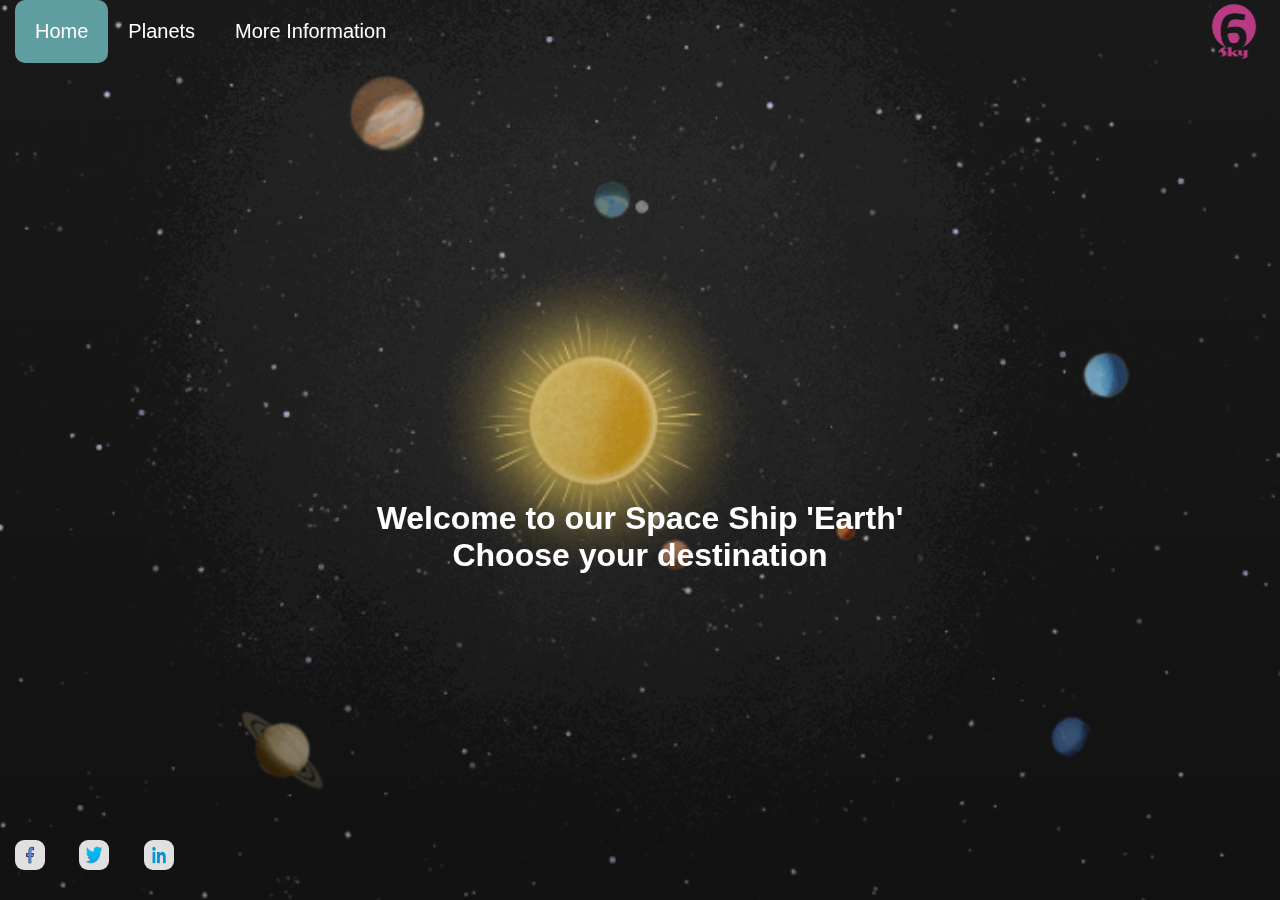
<file: index.html>
<!DOCTYPE html>
<html>
<head>
	<meta charset="UTF-8">
	<title>Learning about Solar System</title>
	<script src="https://ajax.googleapis.com/ajax/libs/jquery/3.5.1/jquery.min.js"></script>
	<script type="text/javascript" src="./js/global.js"></script>
	<script type="text/javascript" src="./js/main_index.js"></script>
	<link rel="stylesheet" type="text/css" href="./styles/styles_index.css">
	
</head>
<body>
<div class="bgd"></div>

<div id="all">
<div id="navbar">
  <li class="list"><a href="#" class="active">Home</a></li>
  <li class="dropdown">
  	<a href="javascript:void(0)" class="dropbtn">Planets</a>
    <div class="dropdown-content">
      <a href="./pages/earth.html">Earth</a>
      <a href="./pages/moon.html">Moon</a>
      <a href="./pages/sun.html">Sun</a>
      <a href="./pages/mercury.html">Mercury</a>
      <a href="./pages/venus.html">Venus</a>
      <a href="./pages/mars.html">Mars</a>
      <a href="./pages/jupiter.html">Jupiter</a>
      <a href="./pages/saturn.html">Saturn</a>
      <a href="./pages/uranus.html">Uranus</a>
      <a href="./pages/neptune.html">Neptune</a>
    </div>
    </li>
  <li class="dropdown">
    <a href="javascript:void(0)" class="dropbtn">More Information</a>
    <div class="dropdown-content">
      <a href="https://solarsystem.nasa.gov/solar-system/our-solar-system/overview/" target="_blank">Nasa</a>
      <a href="https://en.wikipedia.org/wiki/Solar_System" target="_blank">Wikipedia</a>
      <a href="https://www.google.com/intl/en/sky/" target="_blank">Google Sky</a>
    </div>
  </li>
  <div><img id="logo"src="./images/RBK - Cohort 6.png"></div>
</div>
<div class="planets">
<a href="./pages/earth.html"><div><img src="./images/earth.png" id="earth-pic"><span>Earth</span></div></a>
<a href="./pages/sun.html"><div><img src="./images/sun.png" id="sun-pic"><span>Sun</span></div></a>
<a href="./pages/moon.html"><div><img src="./images/moon.png" id="moon-pic"><span>Moon</span></div></a>
<a href="./pages/mercury.html"><div><img src="./images/mercury.png" id="mercury-pic"><span>Mercury</span></div></a>
<a href="./pages/venus.html"><div><img src="./images/venus.png" id="venus-pic"><span>Venus</span></div></a>
<a href="./pages/mars.html"><div><img src="./images/mars.png" id="mars-pic"><span>Mars</span></div></a>
<a href="./pages/jupiter.html"><div><img src="./images/jupiter.png" id="jupiter-pic"><span>Jupiter</span></div></a>
<a href="./pages/saturn.html"><div><img src="./images/saturn.png" id="saturn-pic"><span>Saturn</span></div></a>
<a href="./pages/uranus.html"><div><img src="./images/uranus.png" id="uranus-pic"><span>Uranus</span></div></a>
<a href="./pages/neptune.html"><div><img src="./images/neptune.png" id="neptune-pic"><span>Neptune</span></div></a>
</div>

<h1>Welcome to our Space Ship 'Earth'<br>Choose your destination</h1>
<div class="footer-contacts">
	<ul class="list-inline">
		<li><a href=""><i><img src="./images/facebook.png" class="social"></i></a></li>
		<li><a href=""><i><img src="./images/twitter.png" class="social"></i></a></li>
		<li><a href=""><i><img src="./images/linkedin.png" class="social"></i></a></li>
	</ul>
</div>
</div>

</body>
</html>
</file>
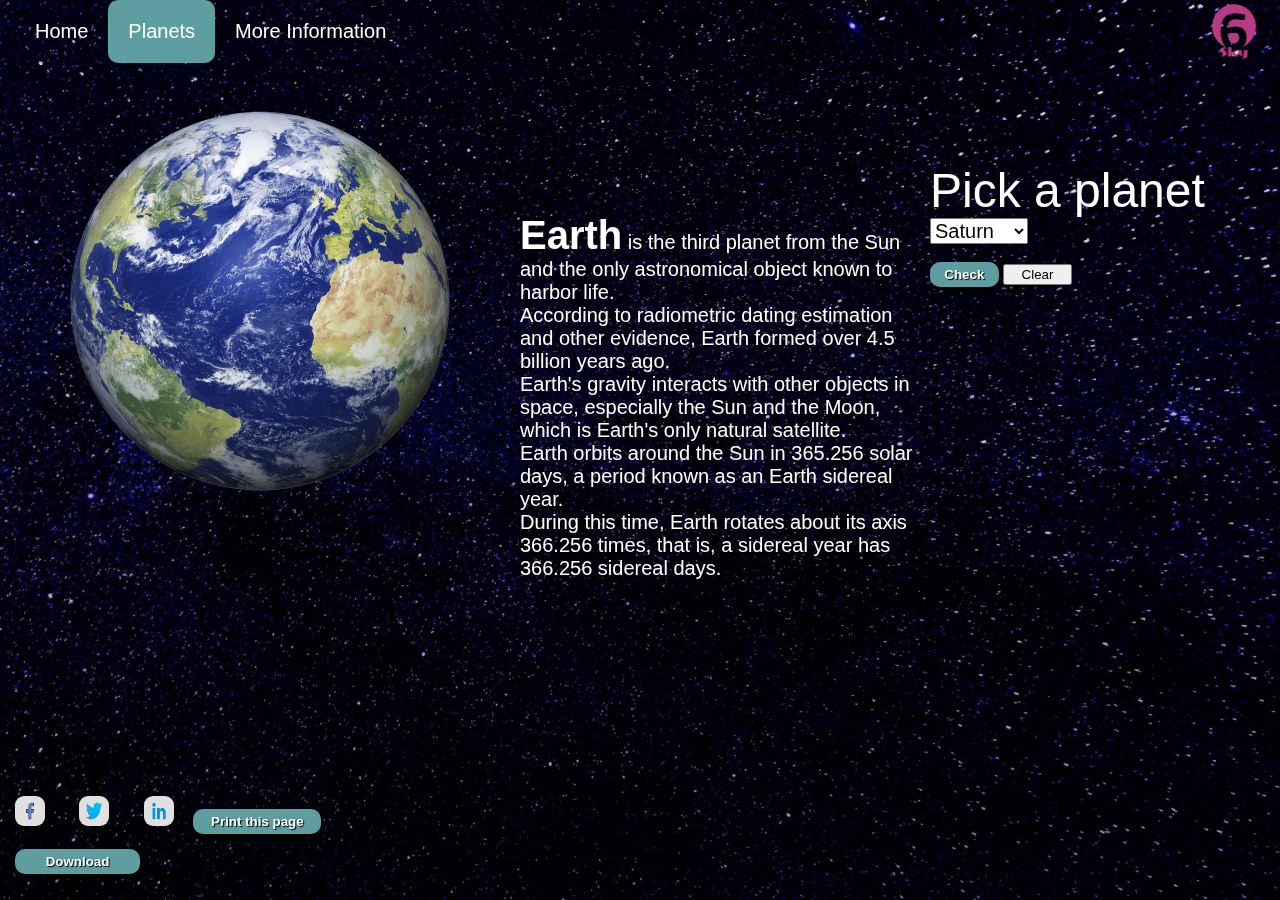
<file: pages/earth.html>
<!DOCTYPE html>
<html>
<head>
	<meta charset="UTF-8">
	<title>Earth</title>
	<script src="https://ajax.googleapis.com/ajax/libs/jquery/3.5.1/jquery.min.js"></script>
	<script type="text/javascript" src="../js/global.js"></script>
	<script type="text/javascript" src="../js/main_earth.js"></script>
	<link rel="stylesheet" type="text/css" href="../styles/styles_earth.css">
</head>
<body>
<div class="bgd"></div>
<div id="all">
<div id="navbar">
  <li class="list"><a href="../index.html">Home</a></li>
  <li class="dropdown">
  	<a href="javascript:void(0)" class="dropbtn active">Planets</a>
    <div class="dropdown-content">
      <a href="#"  class="active">Earth</a>
      <a href="./moon.html">Moon</a>
      <a href="./sun.html">Sun</a>
      <a href="./mercury.html">Mercury</a>
      <a href="./venus.html">Venus</a>
      <a href="./mars.html">Mars</a>
      <a href="./jupiter.html">Jupiter</a>
      <a href="./saturn.html">Saturn</a>
      <a href="./uranus.html">Uranus</a>
      <a href="./neptune.html">Neptune</a>
    </div>
    </li>
  <li class="dropdown">
    <a href="javascript:void(0)" class="dropbtn">More Information</a>
    <div class="dropdown-content">
      <a href="https://solarsystem.nasa.gov/solar-system/our-solar-system/overview/" target="_blank">Nasa</a>
      <a href="https://en.wikipedia.org/wiki/Solar_System" target="_blank">Wikipedia</a>
      <a href="https://www.google.com/intl/en/sky/" target="_blank">Google Sky</a>
    </div>
  </li>
  <div><img id="logo"src="../images/RBK - Cohort 6.png"></div>
</div>
<div id="grid-container">
  <div id="earth-img">
    <center><img id="earth" src="../images/earth.png"></center>
  </div>
<div id="tex">
  <p>
  <e>Earth</e> is the third planet from the Sun and the only astronomical object known to harbor life.<br> 
  According to radiometric dating estimation and other evidence, Earth formed over 4.5 billion years ago.<br> 
  Earth's gravity interacts with other objects in space, especially the Sun and the Moon, which is Earth's only natural satellite.<br> 
  Earth orbits around the Sun in 365.256 solar days, a period known as an Earth sidereal year.<br> 
  During this time, Earth rotates about its axis 366.256 times, that is, a sidereal year has 366.256 sidereal days.
  </p>
</div>
<div id="calcul"> 
  <div> 
    <label id="pick" for="planet">Pick a planet</label><br>
    <select name="planet" id="list">
      <option value="Saturn">Saturn</option>
      <option value="Sun">Sun</option>
      <option value="Mercury">Mercury</option>
      <option value="Venus">Venus</option>
      <option value="Mars">Mars</option>
      <option value="Jupiter">Jupiter</option>
      <option value="Uranus">Uranus</option>
      <option value="Neptune">Neptune</option>
    </select>
    <br><br>
    <button id="check">Check</button>
    <button id="clear">Clear</button>
  </div><br><br>
  <div id="result"></div>
</div>
</div>
<div class="footer-contacts">
	<ul class="list-inline">
		<li><a href=""><i><img src="../images/facebook.png" class="social"></i></a></li>
		<li><a href=""><i><img src="../images/twitter.png" class="social"></i></a></li>
		<li><a href=""><i><img src="../images/linkedin.png" class="social"></i></a></li>
      <button id="print">Print this page</button>
  <a href="./earth.pdf" download target="_blank"><button id="download">Download</button></a>
	</ul>
</div>
</div>
</body>
</html>
</file>
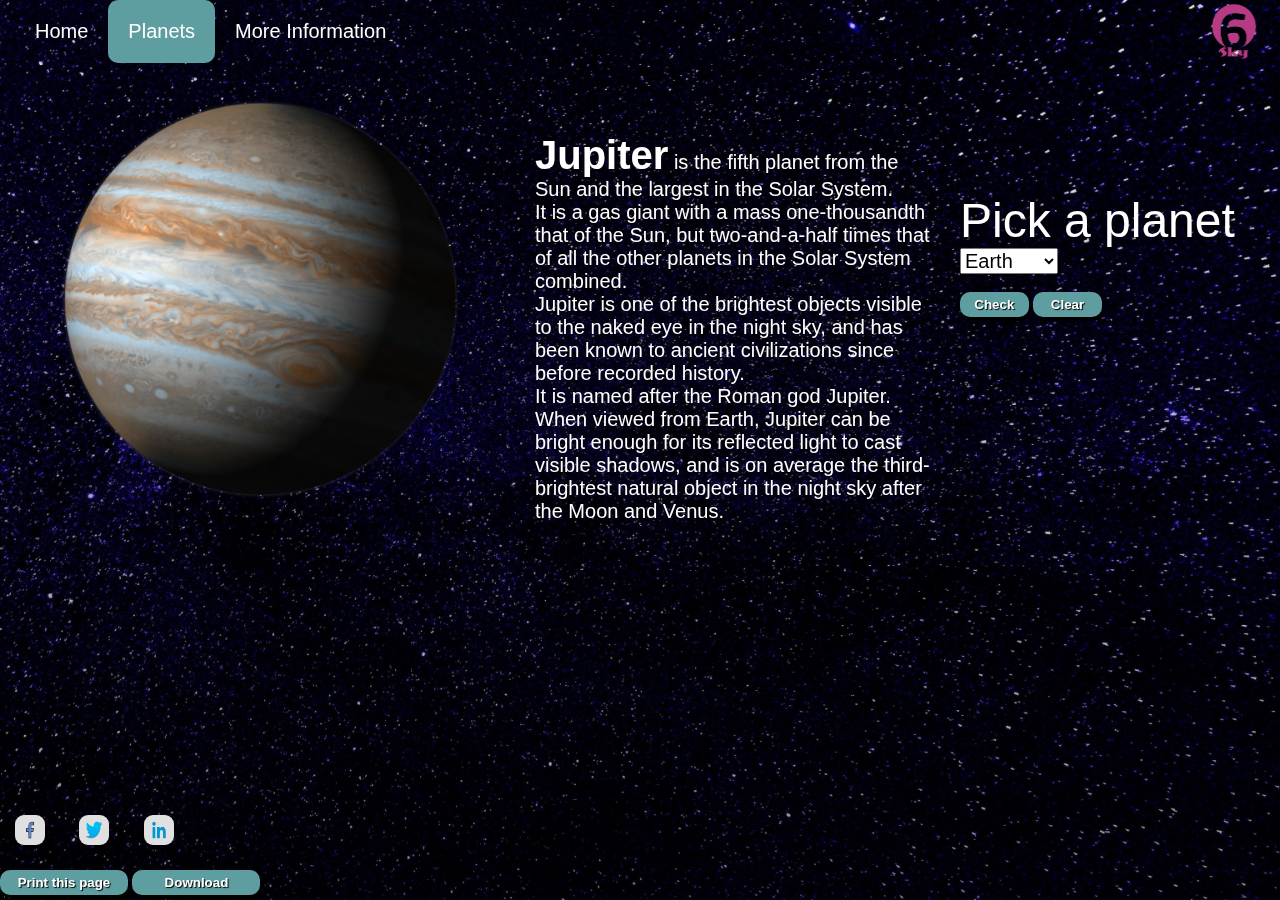
<file: pages/jupiter.html>
<!DOCTYPE html>
<html>
<head>
  <meta charset="UTF-8">
  <title>jupiter</title>
  <script src="https://ajax.googleapis.com/ajax/libs/jquery/3.5.1/jquery.min.js"></script>
  <script type="text/javascript" src="../js/global.js"></script>
  <script type="text/javascript" src="../js/main_jupiter.js"></script>
  <link rel="stylesheet" type="text/css" href="../styles/styles_jupiter.css">
  
</head>
<body>
<div class="bgd"></div>

<div id="all">
<div id="navbar">
  <li class="list"><a href="../index.html">Home</a></li>
  <li class="dropdown">
    <a href="javascript:void(0)" class="dropbtn active">Planets</a>
    <div class="dropdown-content">
      <a href="./earth.html">Earth</a>
      <a href="./moon.html">Moon</a>
      <a href="./sun.html">Sun</a>
      <a href="./mercury.html">Mercury</a>
      <a href="./venus.html">Venus</a>
      <a href="./mars.html">Mars</a>
      <a href="#" class="active">Jupiter</a>
      <a href="./saturn.html">Saturn</a>
      <a href="./uranus.html">Uranus</a>
      <a href="./neptune.html">Neptune</a>
    </div>
    </li>
  <li class="dropdown">
    <a href="javascript:void(0)" class="dropbtn">More Information</a>
    <div class="dropdown-content">
      <a href="https://solarsystem.nasa.gov/solar-system/our-solar-system/overview/" target="_blank">Nasa</a>
      <a href="https://en.wikipedia.org/wiki/Solar_System" target="_blank">Wikipedia</a>
      <a href="https://www.google.com/intl/en/sky/" target="_blank">Google Sky</a>
    </div>
  </li>
  <div><img id="logo"src="../images/RBK - Cohort 6.png"></div>
</div>
<div id="grid-container">
  <div id="jupiter-img">
    <center><img id="jupiter" src="../images/jupiter.png"></center>
  </div>
<div id="tex">
  <p>
  <e>Jupiter</e> is the fifth planet from the Sun and the largest in the Solar System.<br> 
  It is a gas giant with a mass one-thousandth that of the Sun, but two-and-a-half times that of all the other planets in the Solar System combined.<br> 
  Jupiter is one of the brightest objects visible to the naked eye in the night sky, and has been known to ancient civilizations since before recorded history.<br>
  It is named after the Roman god Jupiter.<br> 
  When viewed from Earth, Jupiter can be bright enough for its reflected light to cast visible shadows, and is on average the third-brightest natural object in the night sky after the Moon and Venus.
  </p>
</div>
<div id="calcul"> 
  <div> 
    <label id="pick" for="planet">Pick a planet</label><br>
    <select name="planet" id="list">
      <option value="Earth">Earth</option>
      <option value="Sun">Sun</option>
      <option value="Mercury">Mercury</option>
      <option value="Venus">Venus</option>
      <option value="Mars">Mars</option>
      <option value="Saturn">Saturn</option>
      <option value="Uranus">Uranus</option>
      <option value="Neptune">Neptune</option>
    </select>
    <br><br>
    <button id="check">Check</button>
    <button id="clear">Clear</button>
  </div><br><br>
  <div id="result"></div>
</div>
</div>


<div class="footer-contacts">
  <ul class="list-inline">
    <li><a href=""><i><img src="../images/facebook.png" class="social"></i></a></li>
    <li><a href=""><i><img src="../images/twitter.png" class="social"></i></a></li>
    <li><a href=""><i><img src="../images/linkedin.png" class="social"></i></a></li>
    </ul>
    <button id="print">Print this page</button>
    <button id="download">Download</button>
</div>
</div>

</body>
</html>
</file>
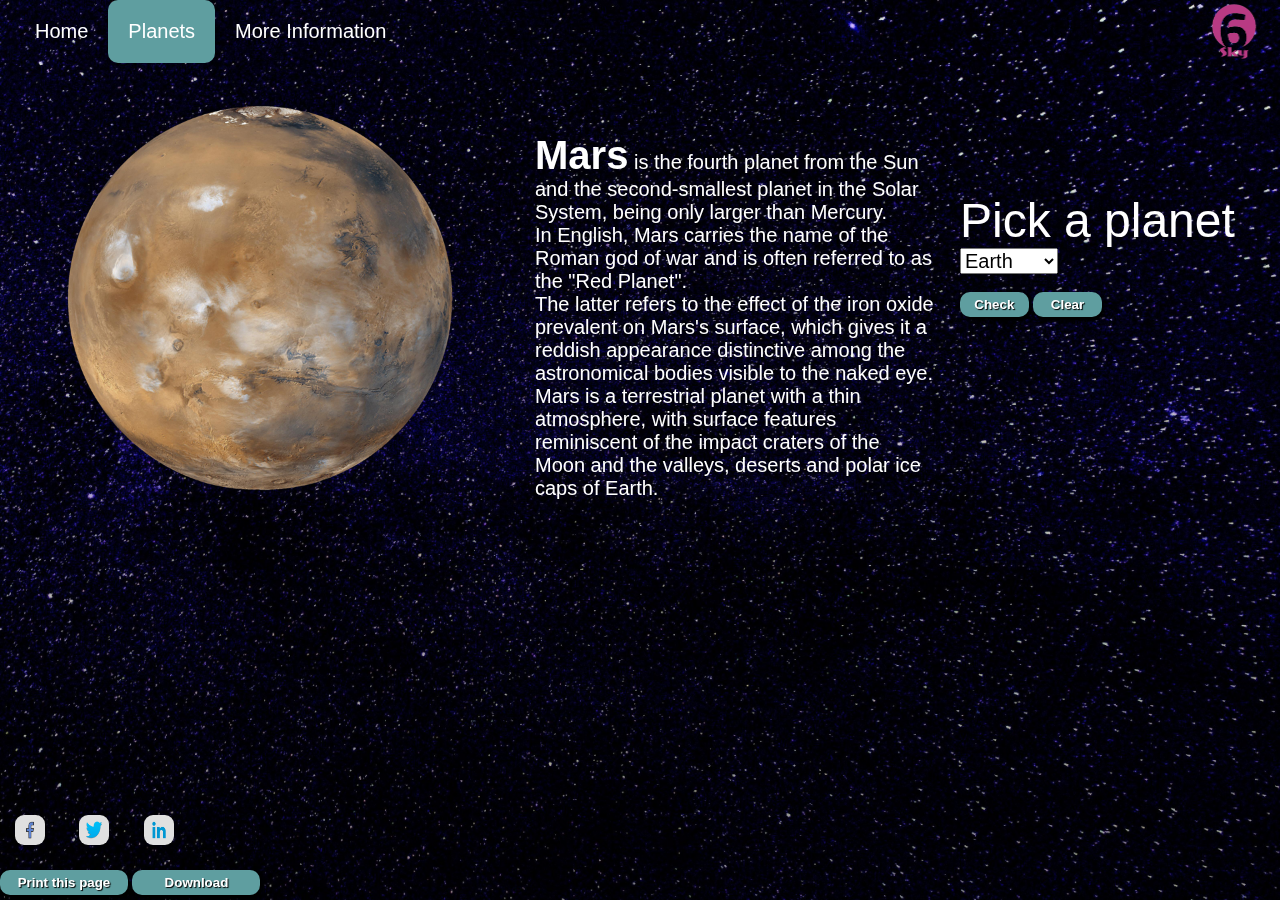
<file: pages/mars.html>
<!DOCTYPE html>
<html>
<head>
  <meta charset="UTF-8">
  <title>mars</title>
  <script src="https://ajax.googleapis.com/ajax/libs/jquery/3.5.1/jquery.min.js"></script>
  <script type="text/javascript" src="../js/global.js"></script>
  <script type="text/javascript" src="../js/main_mars.js"></script>
  <link rel="stylesheet" type="text/css" href="../styles/styles_mars.css">
  
</head>
<body>
<div class="bgd"></div>

<div id="all">
<div id="navbar">
  <li class="list"><a href="../index.html">Home</a></li>
  <li class="dropdown">
    <a href="javascript:void(0)" class="dropbtn active">Planets</a>
    <div class="dropdown-content">
      <a href="./earth.html">Earth</a>
      <a href="./moon.html">Moon</a>
      <a href="./sun.html">Sun</a>
      <a href="./mercury.html">Mercury</a>
      <a href="./venus.html">Venus</a>
      <a href="#" class="active">Mars</a>
      <a href="./jupiter.html">Jupiter</a>
      <a href="./saturn.html">Saturn</a>
      <a href="./uranus.html">Uranus</a>
      <a href="./neptune.html">Neptune</a>
    </div>
    </li>
  <li class="dropdown">
    <a href="javascript:void(0)" class="dropbtn">More Information</a>
    <div class="dropdown-content">
      <a href="https://solarsystem.nasa.gov/solar-system/our-solar-system/overview/" target="_blank">Nasa</a>
      <a href="https://en.wikipedia.org/wiki/Solar_System" target="_blank">Wikipedia</a>
      <a href="https://www.google.com/intl/en/sky/" target="_blank">Google Sky</a>
    </div>
  </li>
  <div><img id="logo"src="../images/RBK - Cohort 6.png"></div>
</div>
<div id="grid-container">
  <div id="mars-img">
    <center><img id="mars" src="../images/mars.png"></center>
  </div>
<div id="tex">
  <p>
  <e>Mars</e> is the fourth planet from the Sun and the second-smallest planet in the Solar System, being only larger than Mercury.<br> 
  In English, Mars carries the name of the Roman god of war and is often referred to as the "Red Planet".<br> 
  The latter refers to the effect of the iron oxide prevalent on Mars's surface, which gives it a reddish appearance distinctive among the astronomical bodies visible to the naked eye.<br> 
  Mars is a terrestrial planet with a thin atmosphere, with surface features reminiscent of the impact craters of the Moon and the valleys, deserts and polar ice caps of Earth.
  </p>
</div>
<div id="calcul"> 
  <div> 
    <label id="pick" for="planet">Pick a planet</label><br>
    <select name="planet" id="list">
      <option value="Earth">Earth</option>
      <option value="Sun">Sun</option>
      <option value="Mercury">Mercury</option>
      <option value="Venus">Venus</option>
      <option value="Saturn">Saturn</option>
      <option value="Jupiter">Jupiter</option>
      <option value="Uranus">Uranus</option>
      <option value="Neptune">Neptune</option>
    </select>
    <br><br>
    <button id="check">Check</button>
    <button id="clear">Clear</button>
  </div><br><br>
  <div id="result"></div>
  </div>
</div>



<div class="footer-contacts">
  <ul class="list-inline">
    <li><a href=""><i><img src="../images/facebook.png" class="social"></i></a></li>
    <li><a href=""><i><img src="../images/twitter.png" class="social"></i></a></li>
    <li><a href=""><i><img src="../images/linkedin.png" class="social"></i></a></li>
    
  </ul>
  <button id="print">Print this page</button>
  <button id="download">Download</button>
</div>
</div>

</body>
</html>
</file>
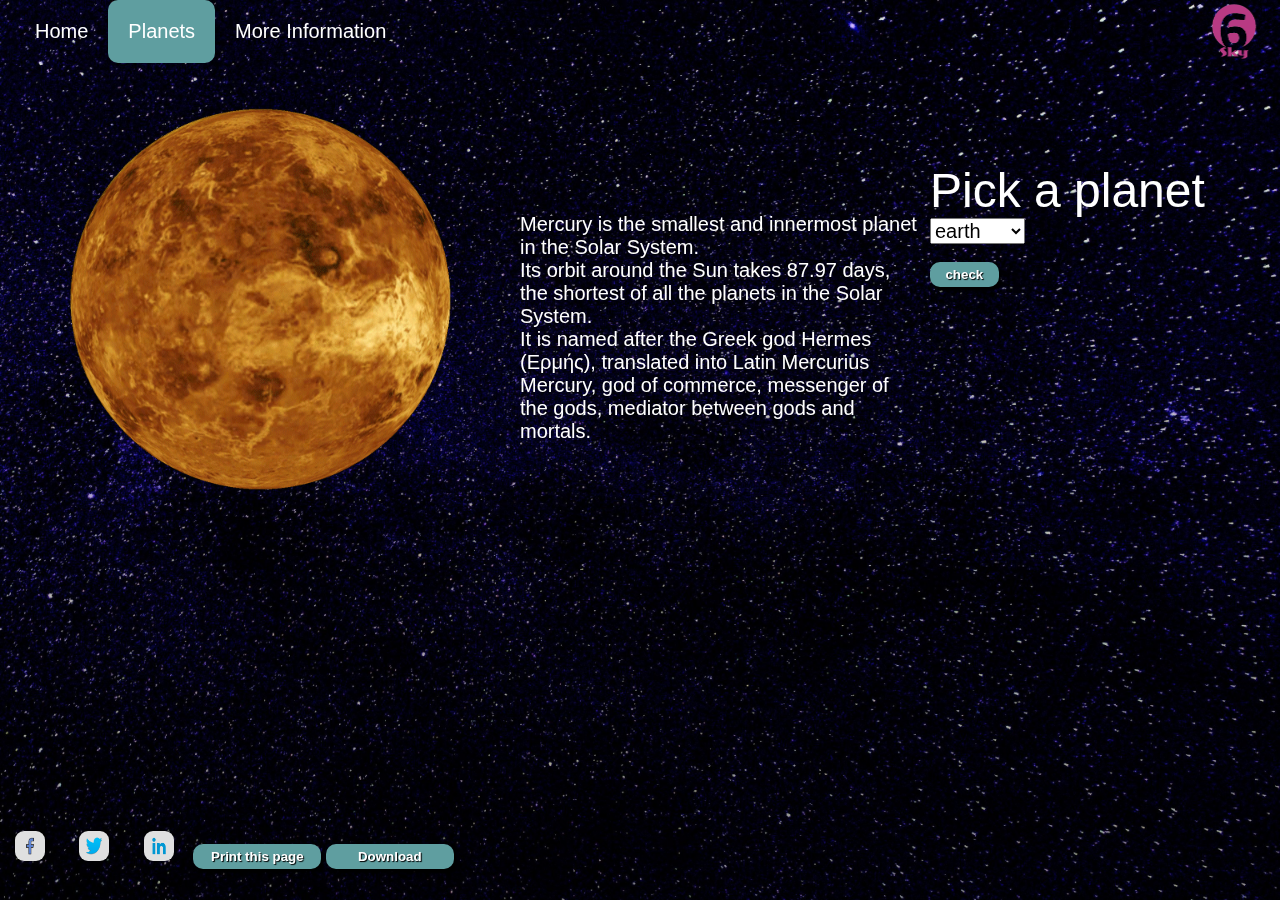
<file: pages/mercury.html>
<!DOCTYPE html>
<html>
<head>
  <meta charset="UTF-8">
  <title>Mercury</title>
  <script src="https://ajax.googleapis.com/ajax/libs/jquery/3.5.1/jquery.min.js"></script>
  <script type="text/javascript" src="../js/global.js"></script>
  <script type="text/javascript" src="../js/main_mercury.js"></script>
  <link rel="stylesheet" type="text/css" href="../styles/styles_mercury.css">
  
</head>
<body>
<div class="bgd"></div>

<div id="all">
<div id="navbar">
  <li class="list"><a href="../index.html">Home</a></li>
  <li class="dropdown">
    <a href="javascript:void(0)" class="dropbtn active">Planets</a>
    <div class="dropdown-content">
      <a href="./earth.html">Earth</a>
      <a href="./moon.html">Moon</a>
      <a href="./sun.html">Sun</a>
      <a href="#" class="active">Mercury</a>
      <a href="./venus.html">Venus</a>
      <a href="./mars.html">Mars</a>
      <a href="./jupiter.html">Jupiter</a>
      <a href="./saturn.html">Saturn</a>
      <a href="./uranus.html">Uranus</a>
      <a href="./neptune.html">Neptune</a>
    </div>
    </li>
  <li class="dropdown">
    <a href="javascript:void(0)" class="dropbtn">More Information</a>
    <div class="dropdown-content">
      <a href="https://solarsystem.nasa.gov/solar-system/our-solar-system/overview/" target="_blank">Nasa</a>
      <a href="https://en.wikipedia.org/wiki/Solar_System" target="_blank">Wikipedia</a>
      <a href="https://www.google.com/intl/en/sky/" target="_blank">Google Sky</a>
    </div>
  </li>
  <div><img id="logo"src="../images/RBK - Cohort 6.png"></div>
</div>
<div id="grid-container">
  <div id="mercury-img">
    <center><img id="mercury" src="../images/mercury.png"></center>
  </div>
<div id="tex">
  <p>
  Mercury is the smallest and innermost planet in the Solar System.<br> 
  Its orbit around the Sun takes 87.97 days, the shortest of all the planets in the Solar System.<br> 
  It is named after the Greek god Hermes (Ερμής), translated into Latin Mercurius Mercury, god of commerce, messenger of the gods, mediator between gods and mortals.
  </p>
</div>
<div id="calcul"> 
  <div> 
    <label id="pick" for="planet">Pick a planet</label><br>
    <select name="planet" id="list">
      <option value="earth">earth</option>
      <option value="sun">Sun</option>
      <option value="saturn">saturn</option>
      <option value="venus">venus</option>
      <option value="mars">mars</option>
      <option value="jupiter">jupiter</option>
      <option value="uranus">uranus</option>
      <option value="neptune">neptune</option>
    </select>
    <br><br>
    <input id="check" type="submit" value="check">
  </div>
</div>
</div>



<div class="footer-contacts">
  <ul class="list-inline">
    <li><a href=""><i><img src="../images/facebook.png" class="social"></i></a></li>
    <li><a href=""><i><img src="../images/twitter.png" class="social"></i></a></li>
    <li><a href=""><i><img src="../images/linkedin.png" class="social"></i></a></li>
    <button id="print">Print this page</button>
    <button id="download">Download</button>
  </ul>
</div>
</div>

</body>
</html>
</file>
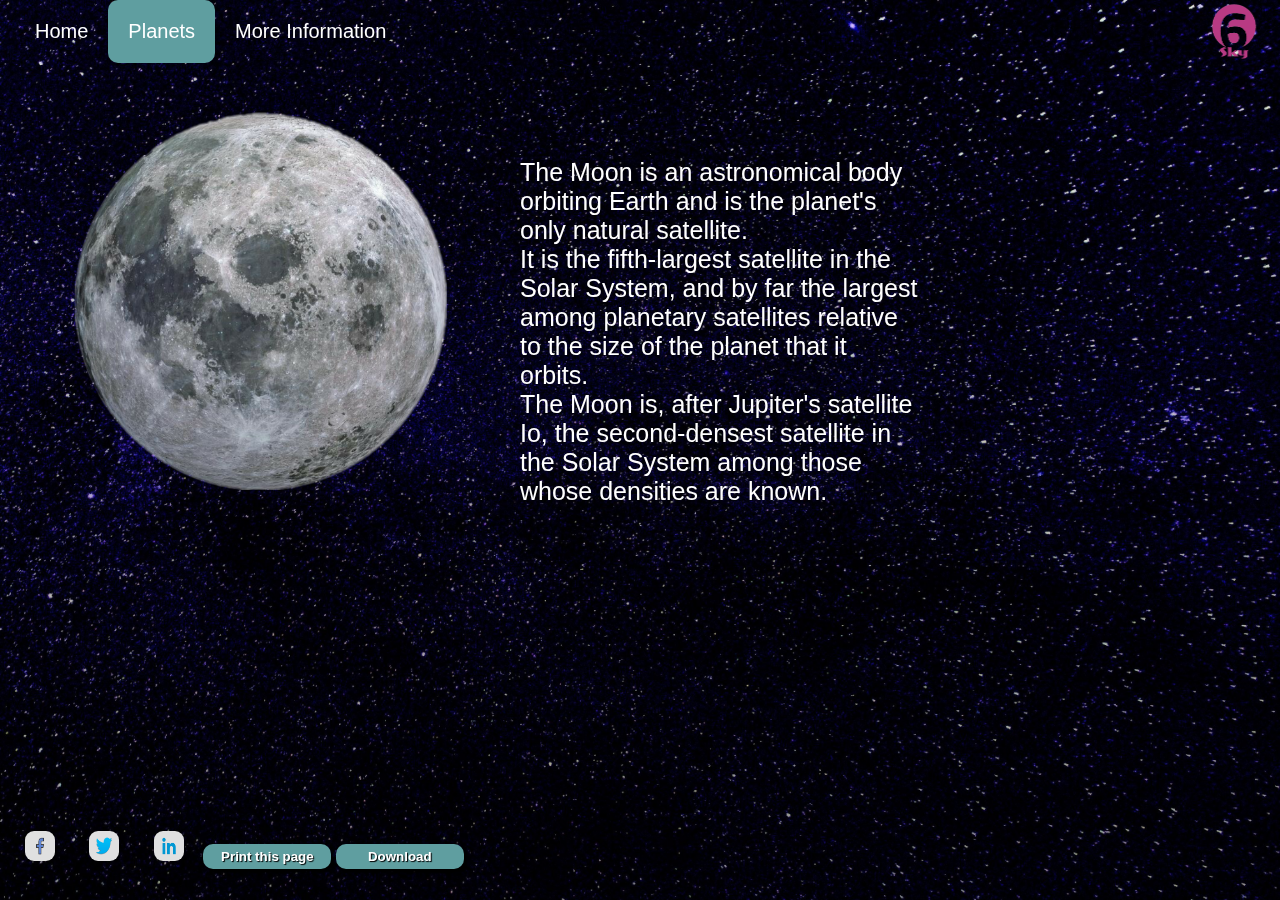
<file: pages/moon.html>
<!DOCTYPE html>
<html>
<head>
  <meta charset="UTF-8">
  <title>moon</title>
  <script src="https://ajax.googleapis.com/ajax/libs/jquery/3.5.1/jquery.min.js"></script>
  <script type="text/javascript" src="../js/global.js"></script>
  <script type="text/javascript" src="../js/main_moon.js"></script>
  <link rel="stylesheet" type="text/css" href="../styles/styles_moon.css">
  
</head>
<body>
<div class="bgd"></div>

<div id="all">
<div id="navbar">
  <li class="list"><a href="../index.html">Home</a></li>
  <li class="dropdown">
    <a href="javascript:void(0)" class="dropbtn active">Planets</a>
    <div class="dropdown-content">
      <a href="./earth.html">Earth</a>
      <a href="#" class="active">Moon</a>
      <a href="./sun.html">Sun</a>
      <a href="./mercury.html">Mercury</a>
      <a href="./venus.html">Venus</a>
      <a href="./mars.html">Mars</a>
      <a href="./jupiter.html">Jupiter</a>
      <a href="./saturn.html">Saturn</a>
      <a href="./uranus.html">Uranus</a>
      <a href="./neptune.html">Neptune</a>
    </div>
    </li>
  <li class="dropdown">
    <a href="javascript:void(0)" class="dropbtn">More Information</a>
    <div class="dropdown-content">
      <a href="https://solarsystem.nasa.gov/solar-system/our-solar-system/overview/" target="_blank">Nasa</a>
      <a href="https://en.wikipedia.org/wiki/Solar_System" target="_blank">Wikipedia</a>
      <a href="https://www.google.com/intl/en/sky/" target="_blank">Google Sky</a>
    </div>
  </li>
  <div><img id="logo"src="../images/RBK - Cohort 6.png"></div>
</div>
<div id="grid-container">
  <div id="moon-img">
    <center><img id="moon" src="../images/moon.png"></center>
  </div>
<div id="tex">
  <p>
  The Moon is an astronomical body orbiting Earth and is the planet's only natural satellite.<br> 
  It is the fifth-largest satellite in the Solar System, and by far the largest among planetary satellites relative to the size of the planet that it orbits.<br> 
  The Moon is, after Jupiter's satellite Io, the second-densest satellite in the Solar System among those whose densities are known.
  </p>
</div>


<div class="footer-contacts">
  <ul class="list-inline">
    <li><a href=""><i><img src="../images/facebook.png" class="social"></i></a></li>
    <li><a href=""><i><img src="../images/twitter.png" class="social"></i></a></li>
    <li><a href=""><i><img src="../images/linkedin.png" class="social"></i></a></li>
    <button id="print">Print this page</button>
    <button id="download">Download</button>
  </ul>
</div>
</div>

</body>
</html>
</file>
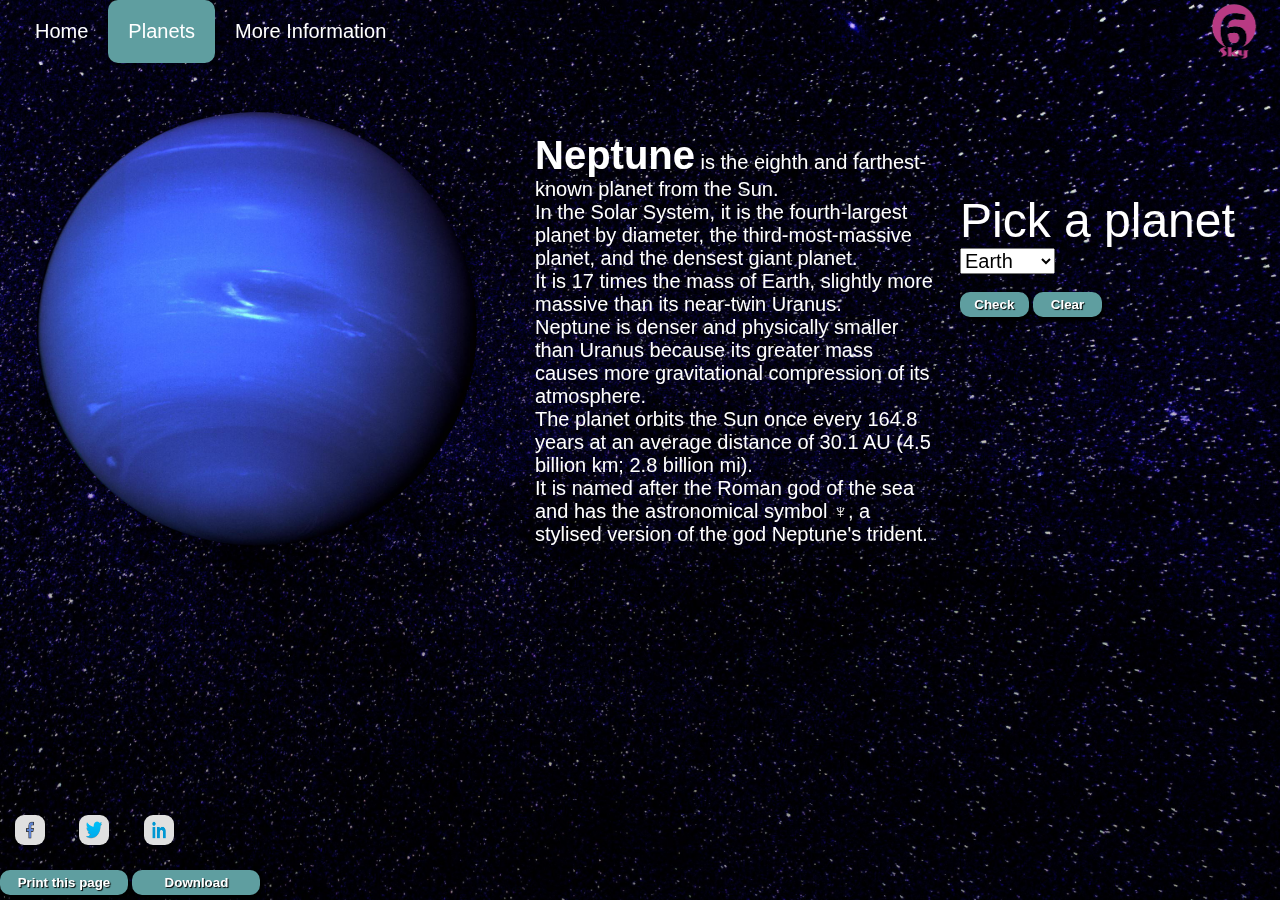
<file: pages/neptune.html>
<!DOCTYPE html>
<html>
<head>
  <meta charset="UTF-8">
  <title>neptune</title>
  <script src="https://ajax.googleapis.com/ajax/libs/jquery/3.5.1/jquery.min.js"></script>
  <script type="text/javascript" src="../js/global.js"></script>
  <script type="text/javascript" src="../js/main_neptune.js"></script>
  <link rel="stylesheet" type="text/css" href="../styles/styles_neptune.css">
  
</head>
<body>
<div class="bgd"></div>

<div id="all">
<div id="navbar">
  <li class="list"><a href="../index.html">Home</a></li>
  <li class="dropdown">
    <a href="javascript:void(0)" class="dropbtn active">Planets</a>
    <div class="dropdown-content">
      <a href="./earth.html">Earth</a>
      <a href="./moon.html">Moon</a>
      <a href="./sun.html">Sun</a>
      <a href="./mercury.html">Mercury</a>
      <a href="./venus.html">Venus</a>
      <a href="./mars.html">Mars</a>
      <a href="./jupiter.html">Jupiter</a>
      <a href="./saturn.html">Saturn</a>
      <a href="./uranus.html">Uranus</a>
      <a href="#" class="active">Neptune</a>
    </div>
    </li>
  <li class="dropdown">
    <a href="javascript:void(0)" class="dropbtn">More Information</a>
    <div class="dropdown-content">
      <a href="https://solarsystem.nasa.gov/solar-system/our-solar-system/overview/" target="_blank">Nasa</a>
      <a href="https://en.wikipedia.org/wiki/Solar_System" target="_blank">Wikipedia</a>
      <a href="https://www.google.com/intl/en/sky/" target="_blank">Google Sky</a>
    </div>
  </li>
  <div><img id="logo"src="../images/RBK - Cohort 6.png"></div>
</div>
<div id="grid-container">
  <div id="neptune-img">
    <center><img id="neptune" src="../images/neptune.png"></center>
  </div>
<div id="tex">
  <p>
  <e>Neptune</e> is the eighth and farthest-known planet from the Sun.<br> 
  In the Solar System, it is the fourth-largest planet by diameter, the third-most-massive planet, and the densest giant planet.<br> 
  It is 17 times the mass of Earth, slightly more massive than its near-twin Uranus.<br> 
  Neptune is denser and physically smaller than Uranus because its greater mass causes more gravitational compression of its atmosphere.<br> 
  The planet orbits the Sun once every 164.8 years at an average distance of 30.1 AU (4.5 billion km; 2.8 billion mi).<br> 
  It is named after the Roman god of the sea and has the astronomical symbol ♆, a stylised version of the god Neptune's trident.
  </p>
</div>
<div id="calcul"> 
  <div> 
    <label id="pick" for="planet">Pick a planet</label><br>
    <select name="planet" id="list">
      <option value="Earth">Earth</option>
      <option value="Sun">Sun</option>
      <option value="Mercury">Mercury</option>
      <option value="Venus">Venus</option>
      <option value="Mars">Mars</option>
      <option value="Jupiter">Jupiter</option>
      <option value="Uranus">Uranus</option>
      <option value="Saturn">Saturn</option>
    </select>
    <br><br>
    <button id="check">Check</button>
    <button id="clear">Clear</button>
  </div><br><br>
  <div id="result"></div>
  </div>
</div>


<div class="footer-contacts">
  <ul class="list-inline">
    <li><a href=""><i><img src="../images/facebook.png" class="social"></i></a></li>
    <li><a href=""><i><img src="../images/twitter.png" class="social"></i></a></li>
    <li><a href=""><i><img src="../images/linkedin.png" class="social"></i></a></li>
  </ul>
  <button id="print">Print this page</button>
    <button id="download">Download</button>
</div>
</div>

</body>
</html>
</file>
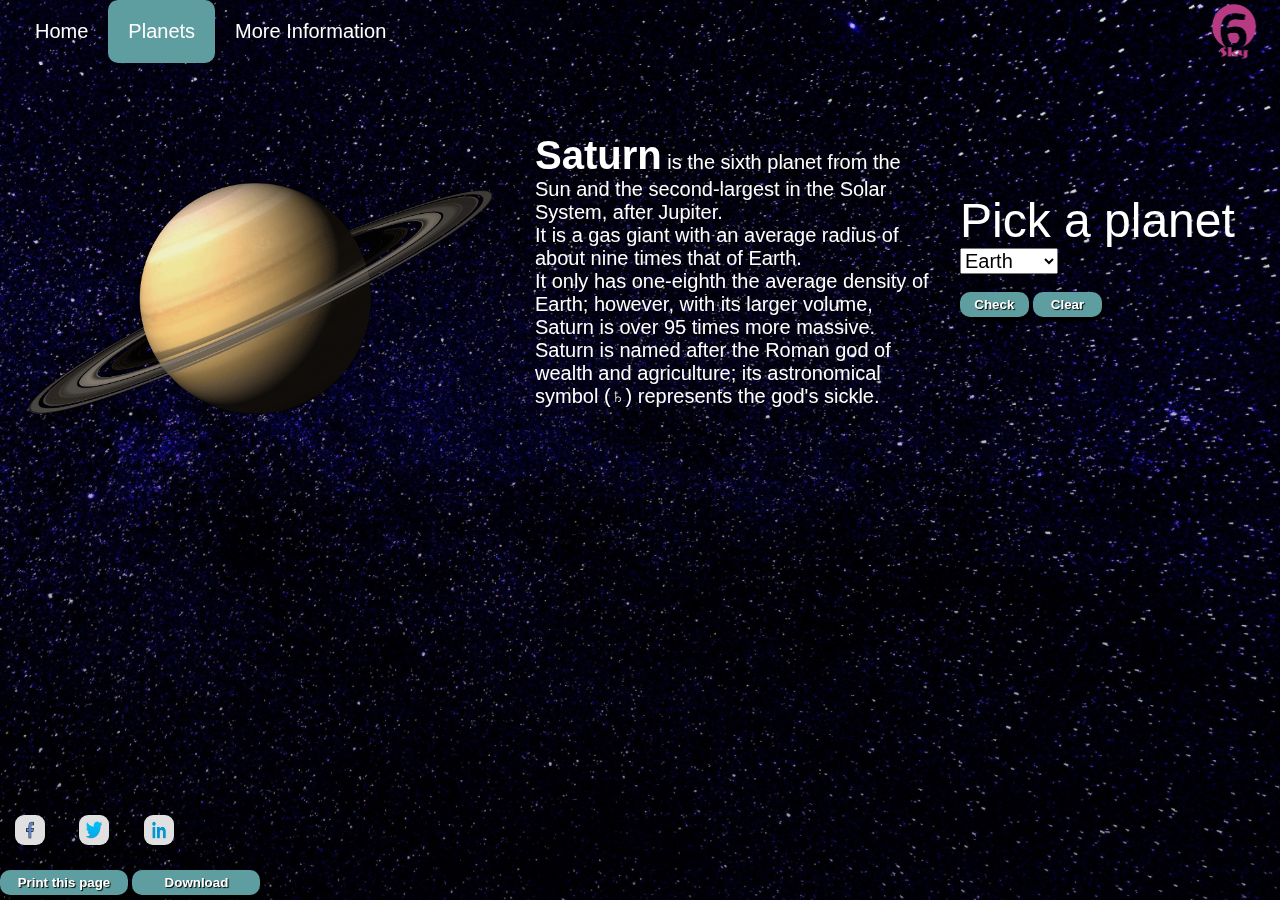
<file: pages/saturn.html>
<!DOCTYPE html>
<html>
<head>
  <meta charset="UTF-8">
  <title>saturn</title>
  <script src="https://ajax.googleapis.com/ajax/libs/jquery/3.5.1/jquery.min.js"></script>
  <script type="text/javascript" src="../js/global.js"></script>
  <script type="text/javascript" src="../js/main_saturn.js"></script>
  <link rel="stylesheet" type="text/css" href="../styles/styles_saturn.css">
  
</head>
<body>
<div class="bgd"></div>

<div id="all">
<div id="navbar">
  <li class="list"><a href="../index.html">Home</a></li>
  <li class="dropdown">
    <a href="javascript:void(0)" class="dropbtn active">Planets</a>
    <div class="dropdown-content">
      <a href="./earth.html">Earth</a>
      <a href="./moon.html">Moon</a>
      <a href="./sun.html">Sun</a>
      <a href="./mercury.html">Mercury</a>
      <a href="./venus.html">Venus</a>
      <a href="./mars.html">Mars</a>
      <a href="./jupiter.html">Jupiter</a>
      <a href="#"  class="active">Saturn</a>
      <a href="./uranus.html">Uranus</a>
      <a href="./neptune.html">Neptune</a>
    </div>
    </li>
  <li class="dropdown">
    <a href="javascript:void(0)" class="dropbtn">More Information</a>
    <div class="dropdown-content">
      <a href="https://solarsystem.nasa.gov/solar-system/our-solar-system/overview/" target="_blank">Nasa</a>
      <a href="https://en.wikipedia.org/wiki/Solar_System" target="_blank">Wikipedia</a>
      <a href="https://www.google.com/intl/en/sky/" target="_blank">Google Sky</a>
    </div>
  </li>
  <div><img id="logo"src="../images/RBK - Cohort 6.png"></div>
</div>
<div id="grid-container">
  <div id="sat-img">
    <center><img id="sat" src="../images/saturn.png"></center>
  </div>
<div id="tex">
  <p>
    <e>Saturn</e> is the sixth planet from the Sun and the second-largest in the Solar System, after Jupiter.<br> 
    It is a gas giant with an average radius of about nine times that of Earth.<br>
    It only has one-eighth the average density of Earth; however, with its larger volume, Saturn is over 95 times more massive.<br>
    Saturn is named after the Roman god of wealth and agriculture; its astronomical symbol (♄) represents the god's sickle.<br> 
  </p>
</div>
<div id="calcul"> 
  <div> 
    <label id="pick" for="planet">Pick a planet</label><br>
    <select name="planet" id="list">
      <option value="Earth">Earth</option>
      <option value="Sun">Sun</option>
      <option value="Mercury">Mercury</option>
      <option value="Venus">Venus</option>
      <option value="Mars">Mars</option>
      <option value="Jupiter">Jupiter</option>
      <option value="Uranus">Uranus</option>
      <option value="Neptune">Neptune</option>
    </select>
    <br><br>
    <button id="check">Check</button>
    <button id="clear">Clear</button>
  </div><br><br>
  <div id="result"></div>
</div>
</div>


<div class="footer-contacts">
  <ul class="list-inline">
    <li><a href=""><i><img src="../images/facebook.png" class="social"></i></a></li>
    <li><a href=""><i><img src="../images/twitter.png" class="social"></i></a></li>
    <li><a href=""><i><img src="../images/linkedin.png" class="social"></i></a></li>
    </ul>
    <button id="print">Print this page</button>
    <button id="download">Download</button>      
</div>
</div>

</body>
</html>
</file>
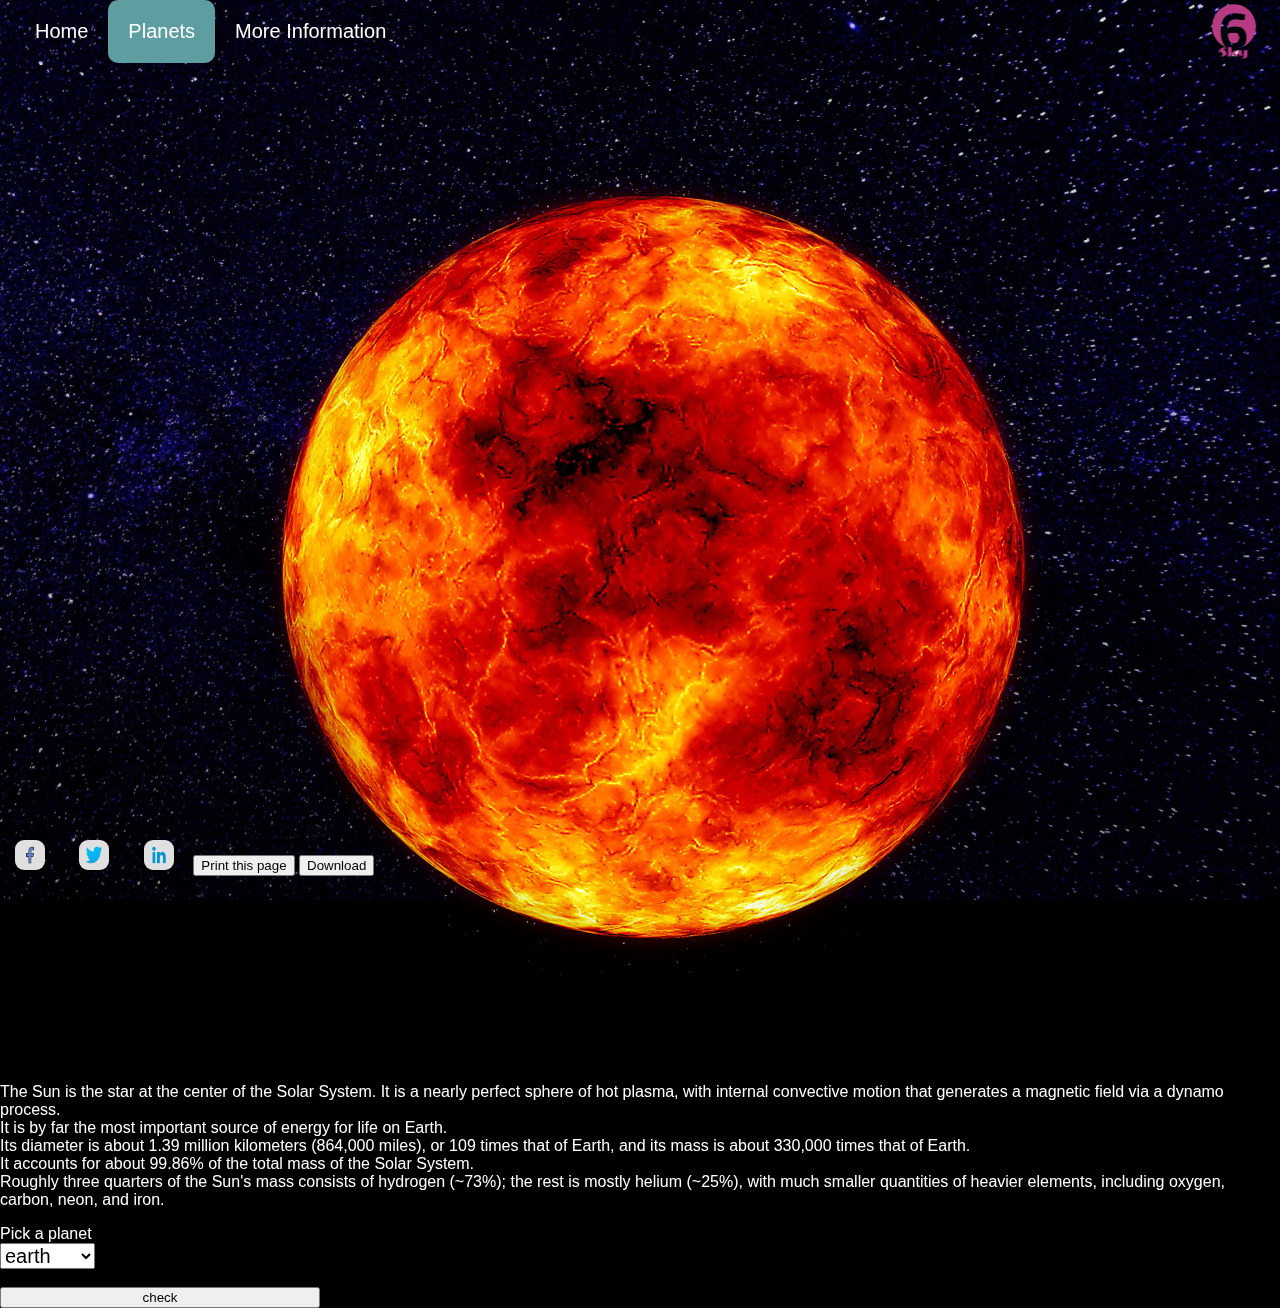
<file: pages/sun.html>
<!DOCTYPE html>
<html>
<head>
  <meta charset="UTF-8">
  <title>sun</title>
  <script src="https://ajax.googleapis.com/ajax/libs/jquery/3.5.1/jquery.min.js"></script>
  <script type="text/javascript" src="../js/global.js"></script>
  <script type="text/javascript" src="../js/main_sun.js"></script>
  <link rel="stylesheet" type="text/css" href="../styles/styles_sun.css">
  
</head>
<body>
<div class="bgd"></div>

<div id="all">
<div id="navbar">
  <li class="list"><a href="../index.html">Home</a></li>
  <li class="dropdown">
    <a href="javascript:void(0)" class="dropbtn active">Planets</a>
    <div class="dropdown-content">
      <a href="./earth.html">Earth</a>
      <a href="./moon.html">Moon</a>
      <a href="#"  class="active">Sun</a>
      <a href="./mercury.html">Mercury</a>
      <a href="./venus.html">Venus</a>
      <a href="./mars.html">Mars</a>
      <a href="./jupiter.html">Jupiter</a>
      <a href="./saturn.html">Saturn</a>
      <a href="./uranus.html">Uranus</a>
      <a href="./neptune.html">Neptune</a>
    </div>
    </li>
  <li class="dropdown">
    <a href="javascript:void(0)" class="dropbtn">More Information</a>
    <div class="dropdown-content">
      <a href="https://solarsystem.nasa.gov/solar-system/our-solar-system/overview/" target="_blank">Nasa</a>
      <a href="https://en.wikipedia.org/wiki/Solar_System" target="_blank">Wikipedia</a>
      <a href="https://www.google.com/intl/en/sky/" target="_blank">Google Sky</a>
    </div>
  </li>
  <div><img id="logo"src="../images/RBK - Cohort 6.png"></div>
</div>
<div id="grid-container">
  <div id="sun-img">
    <center><img id="sun" src="../images/sun.png"></center>
  </div>
<div id="tex">
  <p>
    The Sun is the star at the center of the Solar System.
     It is a nearly perfect sphere of hot plasma, with internal convective motion that generates a magnetic field via a dynamo process.<br> 
     It is by far the most important source of energy for life on Earth.<br> 
     Its diameter is about 1.39 million kilometers (864,000 miles), or 109 times that of Earth, and its mass is about 330,000 times that of Earth.<br> 
     It accounts for about 99.86% of the total mass of the Solar System.<br> 
     Roughly three quarters of the Sun's mass consists of hydrogen (~73%); the rest is mostly helium (~25%), with much smaller quantities of heavier elements, including oxygen, carbon, neon, and iron.<br>
  </p>
</div>
<div id="calcul"> 
  <div> 
    <label id="pick" for="planet">Pick a planet</label><br>
    <select name="planet" id="list">
      <option value="earth">earth</option>
      <option value="saturn">saturn</option>
      <option value="mercury">mercury</option>
      <option value="venus">venus</option>
      <option value="mars">mars</option>
      <option value="jupiter">jupiter</option>
      <option value="uranus">uranus</option>
      <option value="neptune">neptune</option>
    </select>
    <br><br>
    <input id="check" type="submit" value="check">
  </div>
</div>
</div>


<div class="footer-contacts">
  <ul class="list-inline">
    <li><a href=""><i><img src="../images/facebook.png" class="social"></i></a></li>
    <li><a href=""><i><img src="../images/twitter.png" class="social"></i></a></li>
    <li><a href=""><i><img src="../images/linkedin.png" class="social"></i></a></li>
    <button id="print">Print this page</button>
    <button id="download">Download</button>
  </ul>
</div>
</div>

</body>
</html>
</file>
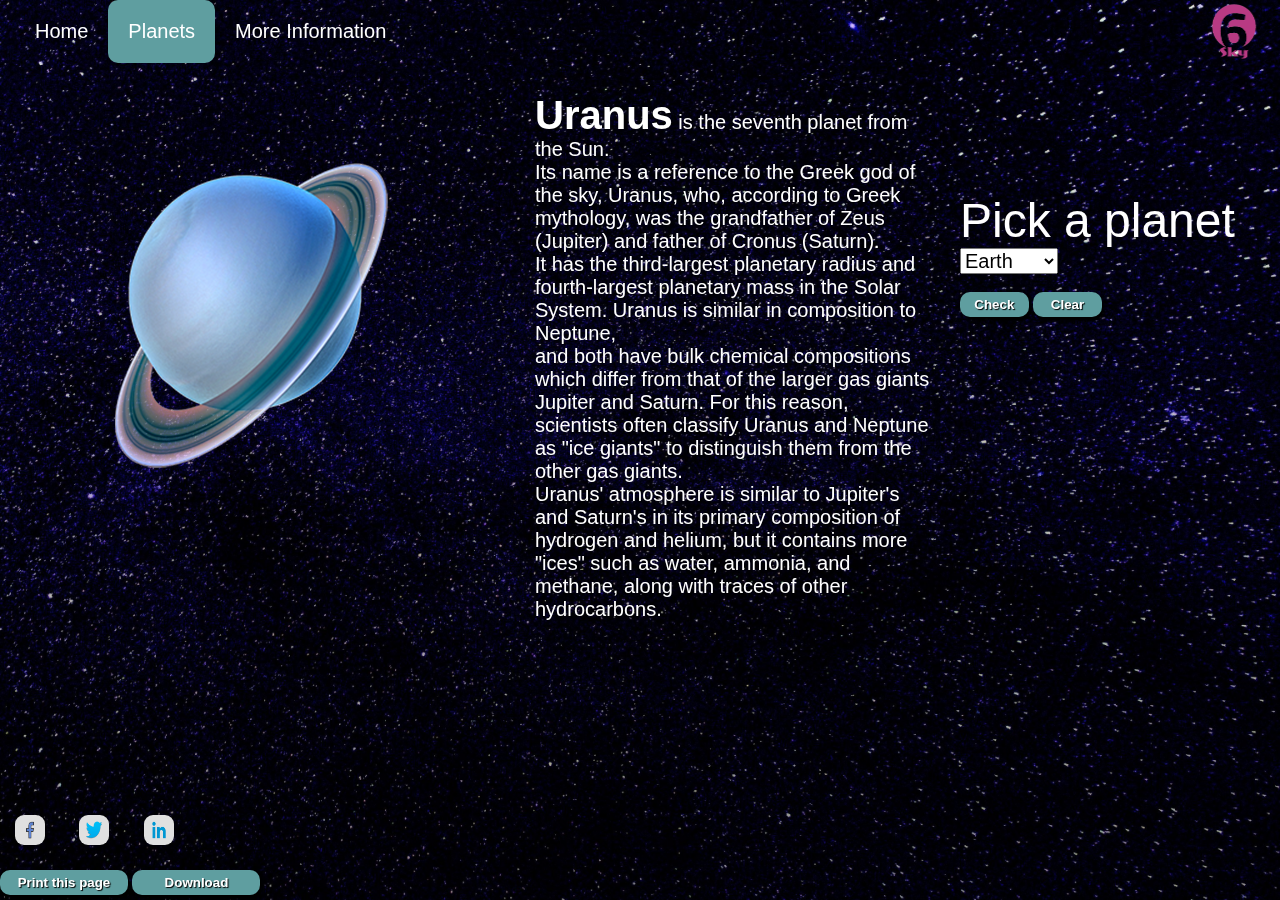
<file: pages/uranus.html>
<!DOCTYPE html>
<html>
<head>
  <meta charset="UTF-8">
  <title>uranus</title>
  <script src="https://ajax.googleapis.com/ajax/libs/jquery/3.5.1/jquery.min.js"></script>
  <script type="text/javascript" src="../js/global.js"></script>
  <script type="text/javascript" src="../js/main_uranus.js"></script>
  <link rel="stylesheet" type="text/css" href="../styles/styles_uranus.css">
  
</head>
<body>
<div class="bgd"></div>

<div id="all">
<div id="navbar">
  <li class="list"><a href="../index.html">Home</a></li>
  <li class="dropdown">
    <a href="javascript:void(0)" class="dropbtn active">Planets</a>
    <div class="dropdown-content">
      <a href="./earth.html">Earth</a>
      <a href="./moon.html">Moon</a>
      <a href="./sun.html">Sun</a>
      <a href="./mercury.html">Mercury</a>
      <a href="./venus.html">Venus</a>
      <a href="./mars.html">Mars</a>
      <a href="./jupiter.html">Jupiter</a>
      <a href="./saturn.html">Saturn</a>
      <a href="#"  class="active">Uranus</a>
      <a href="./neptune.html">Neptune</a>
    </div>
    </li>
  <li class="dropdown">
    <a href="javascript:void(0)" class="dropbtn">More Information</a>
    <div class="dropdown-content">
      <a href="https://solarsystem.nasa.gov/solar-system/our-solar-system/overview/" target="_blank">Nasa</a>
      <a href="https://en.wikipedia.org/wiki/Solar_System" target="_blank">Wikipedia</a>
      <a href="https://www.google.com/intl/en/sky/" target="_blank">Google Sky</a>
    </div>
  </li>
  <div><img id="logo"src="../images/RBK - Cohort 6.png"></div>
</div>
<div id="grid-container">
  <div id="uranus-img">
    <center><img id="uranus" src="../images/uranus.png"></center>
  </div>
<div id="tex">
  <p>
    <e>Uranus</e> is the seventh planet from the Sun.<br> 
    Its name is a reference to the Greek god of the sky, Uranus, who, according to Greek mythology, was the grandfather of Zeus (Jupiter) and father of Cronus (Saturn).<br> 
    It has the third-largest planetary radius and fourth-largest planetary mass in the Solar System. Uranus is similar in composition to Neptune,<br> 
    and both have bulk chemical compositions which differ from that of the larger gas giants Jupiter and Saturn. For this reason, scientists often classify Uranus and Neptune as "ice giants" to distinguish them from the other gas giants.<br> 
    Uranus' atmosphere is similar to Jupiter's and Saturn's in its primary composition of hydrogen and helium, but it contains more "ices" such as water, ammonia, and methane, along with traces of other hydrocarbons.<br> 
   
  </p>
</div>
<div id="calcul"> 
  <div> 
    <label id="pick" for="planet">Pick a planet</label><br>
    <select name="planet" id="list">
      <option value="Earth">Earth</option>
      <option value="Sun">Sun</option>
      <option value="Mercury">Mercury</option>
      <option value="Venus">Venus</option>
      <option value="Mars">Mars</option>
      <option value="Jupiter">Jupiter</option>
      <option value="Saturn">Saturn</option>
      <option value="Neptune">Neptune</option>
    </select>
    <br><br>
    <button id="check">Check</button>
    <button id="clear">Clear</button>
  </div><br><br>
  <div id="result"></div>
  </div>
</div>
<div class="footer-contacts">
  <ul class="list-inline">
    <li><a href=""><i><img src="../images/facebook.png" class="social"></i></a></li>
    <li><a href=""><i><img src="../images/twitter.png" class="social"></i></a></li>
    <li><a href=""><i><img src="../images/linkedin.png" class="social"></i></a></li>
  </ul>
  <button id="print">Print this page</button>
    <button id="download">Download</button>
</div>
</div>
</body>
</html>
</file>
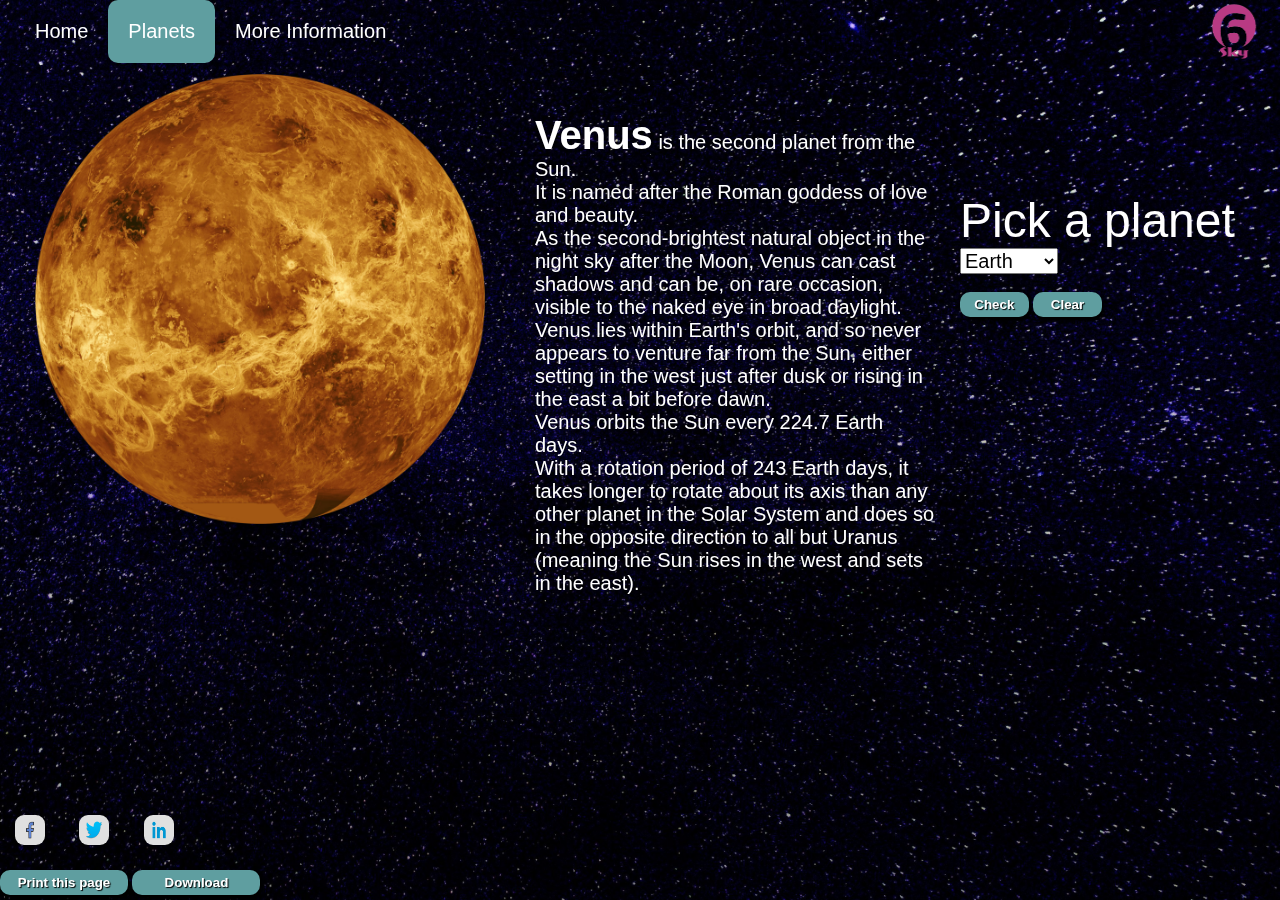
<file: pages/venus.html>
<!DOCTYPE html>
<html>
<head>
  <meta charset="UTF-8">
  <title>venus</title>
  <script src="https://ajax.googleapis.com/ajax/libs/jquery/3.5.1/jquery.min.js"></script>
  <script type="text/javascript" src="../js/global.js"></script>
  <script type="text/javascript" src="../js/main_venus.js"></script>
  <link rel="stylesheet" type="text/css" href="../styles/styles_venus.css">
  
</head>
<body>
<div class="bgd"></div>

<div id="all">
<div id="navbar">
  <li class="list"><a href="../index.html">Home</a></li>
  <li class="dropdown">
    <a href="javascript:void(0)" class="dropbtn active">Planets</a>
    <div class="dropdown-content">
      <a href="./earth.html">Earth</a>
      <a href="./moon.html">Moon</a>
      <a href="./sun.html">Sun</a>
      <a href="./mercury.html">Mercury</a>
      <a href="#"  class="active">Venus</a>
      <a href="./mars.html">Mars</a>
      <a href="./jupiter.html">Jupiter</a>
      <a href="./saturn.html">Saturn</a>
      <a href="./uranus.html">Uranus</a>
      <a href="./neptune.html">Neptune</a>
    </div>
    </li>
  <li class="dropdown">
    <a href="javascript:void(0)" class="dropbtn">More Information</a>
    <div class="dropdown-content">
      <a href="https://solarsystem.nasa.gov/solar-system/our-solar-system/overview/" target="_blank">Nasa</a>
      <a href="https://en.wikipedia.org/wiki/Solar_System" target="_blank">Wikipedia</a>
      <a href="https://www.google.com/intl/en/sky/" target="_blank">Google Sky</a>
    </div>
  </li>
  <div><img id="logo"src="../images/RBK - Cohort 6.png"></div>
</div>
<div id="grid-container">
  <div id="venus-img">
    <center><img id="venus" src="../images/venus.png"></center>
  </div>
<div id="tex">
  <p>
    <e>Venus</e> is the second planet from the Sun.<br> 
    It is named after the Roman goddess of love and beauty.<br> 
    As the second-brightest natural object in the night sky after the Moon, Venus can cast shadows and can be, on rare occasion, visible to the naked eye in broad daylight.<br> 
    Venus lies within Earth's orbit, and so never appears to venture far from the Sun, either setting in the west just after dusk or rising in the east a bit before dawn.<br> 
    Venus orbits the Sun every 224.7 Earth days.<br> 
    With a rotation period of 243 Earth days, it takes longer to rotate about its axis than any other planet in the Solar System and does so in the opposite direction to all but Uranus (meaning the Sun rises in the west and sets in the east).<br>
    
  </p>
</div>
<div id="calcul"> 
  <div> 
    <label id="pick" for="planet">Pick a planet</label><br>
    <select name="planet" id="list">
      <option value="Earth">Earth</option>
      <option value="Sun">Sun</option>
      <option value="Mercury">Mercury</option>
      <option value="Saturn">Saturn</option>
      <option value="Mars">Mars</option>
      <option value="Jupiter">Jupiter</option>
      <option value="Uranus">Uranus</option>
      <option value="Neptune">Neptune</option>
    </select>
    <br><br>
    <button id="check">Check</button>
    <button id="clear">Clear</button>
  </div><br><br>
  <div id="result"></div>
  </div>
</div>


<div class="footer-contacts">
  <ul class="list-inline">
    <li><a href=""><i><img src="../images/facebook.png" class="social"></i></a></li>
    <li><a href=""><i><img src="../images/twitter.png" class="social"></i></a></li>
    <li><a href=""><i><img src="../images/linkedin.png" class="social"></i></a></li>
    
  </ul>
  <button id="print">Print this page</button>
    <button id="download">Download</button>
</div>
</div>

</body>
</html>
</file>
<file: styles/styles_index.css>
html, body {
	height: 100%;
	margin: 0;
	color: white;
	background-color: black;
}

#all {
	z-index: 2;
	position: relative;
	height: 100%;
}
.bgd {	
	background-image: linear-gradient(rgba(0, 0, 0, 0), rgba(0, 0, 0, 0.3)), url(../images/solar-system-3.gif);
  opacity: 1;
	background-position: center center;
  background-repeat: no-repeat;
  background-size: cover;
  left: 0;
  margin: 0;
  padding: 0;
  position: fixed;
  top: 0;
  z-index: 1;
  width: 100%;
	height: 100%;
}
.planets {
  display: none;
}
.planets span {
  visibility: hidden;
  color: #fff;
  text-align: center;
  font-weight: bold;
  font-size: 20px;
  position: relative;
  z-index: 1;
}
.planets a:hover span {
  visibility: visible;
}
#earth-pic {
  height: 18%;
  width: auto;
  position: absolute;
  top: 6em;
  left: 20em;
}
#sun-pic {
  height: 50%;
  width: auto;
  position: absolute;
  top: 10em;
  left: 30em;
}
#moon-pic {
  height: 10%;
  width: auto;
  position: absolute;
  top: 8em;
  left: 26em;
}
#mercury-pic {
  height: 6%;
  width: auto;
  position: absolute;
  top: 20em;
  left: 30em;
}
#venus-pic {
  height: 8%;
  width: auto;
  position: absolute;
  top: 12em;
  left: 60em;
}
#mars-pic {
  height: 15%;
  width: auto;
  position: absolute;
  top: 18em;
  left: 15em;
}
#jupiter-pic {
  height: 30%;
  width: auto;
  position: absolute;
  top: 26em;
  left: 20em;
}
#saturn-pic {
  height: 25%;
  width: auto;
  position: absolute;
  top: 26em;
  left: 50em;
}
#uranus-pic {
  height: 30%;
  width: auto;
  position: absolute;
  top: 2em;
  left: 45em;
}#neptune-pic {
  height: 20%;
  width: auto;
  position: absolute;
  top: 18em;
  left: 70em;
}
h1 {
	position: relative;
	top: 13em;
	text-align: center;
}
#navbar img {
	display:block;
	text-align: center;
	height: 5%;
	width: 5%;
	float: right;
}
#logo {
	float: right;
	
}
.active {
  background-color: #5F9EA0;
}
#navbar {
  list-style-type: none;
  margin: 0;
  padding: 0;
  overflow: hidden;
  padding-right: 15px;
  padding-left: 15px;
  margin-right: auto;
  margin-left: auto;
  background-color: none;
}
#navbar li {
  float: left;
}

.list a, .dropbtn {
  display: inline-block;
  color: white;
  text-align: center;
  padding: 20px 20px;
  text-decoration: none;
  font-size: 20px;
  border-radius: 10px;
}

.list a:hover:not(.active), .dropdown:hover .dropbtn:not(.social) {
  background-color: #808080;
}

li.dropdown {
  display: inline-block;
}

.dropdown-content {
  display: none;
  position: absolute;
  background-color: none;
  min-width: 160px;
  box-shadow: 0px 8px 16px 0px rgba(0,0,0,0.2);
  border-radius: 10px
}

.dropdown-content a {
  color: white;
  padding: 12px 16px;
  text-decoration: none;
  display: block;
  text-align: left;
  font-size: 20px;
}

.dropdown-content a:hover {background-color: #808080;}

.dropdown:hover .dropdown-content {
  display: block;
}
.footer-contacts {
	position: absolute;
	bottom: 5px;
	display: block;
}
.footer-contacts a {
  display: block;
  padding: 5px 15px;
}
.list-inline {
    padding-left: 0;
    margin-left: 0px;
    display: block;
}
.list-inline li {
    display: inline-block;
    padding-right: 0px;
    padding-left: 0px;
}
i {
    background-color: #e0e0e0;
    width: 30px;
    height: 30px;
    border-radius: 30%;
    text-align: center;
    display: inline-block;
}
.social {
	width: 30px;
    height: 30px;
    text-align: center;
    display: inline-block;
}
.footer-contacts i:hover {
  background-color: #b3e5fc;
}

@media only screen and (max-height: 400px) {
  h1 {
  	font-size: 20px;
  	top: 15em;
   
  }
}
</file>
<file: styles/styles_earth.css>
html, body {
	height: 100%;
	margin: 0;
	color: white;
	background-color: black;
}

#all {
	z-index: 2;
	position: relative;
	height: 100%;
}
.bgd {	
	background-image: linear-gradient(rgba(0, 0, 0, 0), rgba(0, 0, 0, 0.3)), url(../images/stars_galaxy.jpg);
    opacity: 1;
	background-position: center center;
    background-repeat: no-repeat;
    background-size: cover;
    left: 0;
    margin: 0;
    padding: 0;
    position: fixed;
    top: 0;
    z-index: 1;
    width: 100%;
	height: 100%;
}
h1 {
	position: relative;
	top: 13em;
	text-align: center;
}
#navbar img {
	display:block;
	text-align: center;
	height: 5%;
	width: 5%;
	float: right;
}
#logo {
	float: right;
	
}
.active {
  background-color: #5F9EA0;
}
#navbar {
  list-style-type: none;
  margin: 0;
  padding: 0;
  overflow: hidden;
  padding-right: 15px;
  padding-left: 15px;
  margin-right: auto;
  margin-left: auto;
  background-color: none;
}
#navbar li {
  float: left;
}

.list a, .dropbtn {
  display: inline-block;
  color: white;
  text-align: center;
  padding: 20px 20px;
  text-decoration: none;
  font-size: 20px;
  border-radius: 10px;
}

.list a:hover:not(.active), .dropdown:hover .dropbtn:not(.social) {
  background-color: #808080;
}

li.dropdown {
  display: inline-block;
}

.dropdown-content {
  display: none;
  position: absolute;
  background-color: none;
  min-width: 160px;
  box-shadow: 0px 8px 16px 0px rgba(0,0,0,0.2);
  border-radius: 10px
}

.dropdown-content a {
  color: white;
  padding: 12px 16px;
  text-decoration: none;
  display: block;
  text-align: left;
  font-size: 20px;
}

.dropdown-content a:hover {background-color: #808080;}

.dropdown:hover .dropdown-content {
  display: block;
}
#earth{
  height: 80%;
  width: 80%;
  display: inline-block;    
  }
  #earth-img{
    grid-area: img;
  line-height: 450px;
  }
  #earth-img img{
    vertical-align: middle;
  }

#tex {
  grid-area: text;
  font-size: 20px;
  margin-top: 30%;
  
}
  

#calcul{
 
  grid-area: form;
  margin-top: 30%;  
}
#calcul div{
 display: inline-block;
}
#pick{  
  font-size: 48px;
}

#check {
	background: #5F9EA0;
	width: 20%;
	border: none;
	outline: none;
	border-radius: 10px;
	box-shadow: 3px 4px 3px black;
	color: white;
	cursor: pointer;
	font-weight: bold;
	padding: 5px;
	text-align: center;
	text-shadow: 1px 1px 1px black;
}
#check:hover {
	border-color: #c2e3f7 #166797 #166797 #c2e3f7;
	border-style: solid;
	border-width: 2px;
}
#check:active {
	box-shadow: 1px 2px 1px black;
	transform: translateY(2px);
}

#grid-container {
  display: grid;
  grid-template-columns: 500px 400px 300px;
  grid-template-rows: 450px;
  grid-template-areas: 'img text form';
  grid-gap: 10px;  
  padding: 10px;
  justify-content: left;
  
}
.footer-contacts {
	position: absolute;
	bottom: 5px;
  display: block;
  width: 100%;
}
.footer-contacts a {
  display: block;
  padding: 5px 15px;
}
.list-inline {
    padding-left: 0;
    margin-left: 0px;
    display: block;
}
.list-inline li {
    display: inline-block;
    padding-right: 0px;
    padding-left: 0px;
}
i {
    background-color: #e0e0e0;
    width: 30px;
    height: 30px;
    border-radius: 30%;
    text-align: center;
    display: inline-block;
}
.social {
	width: 30px;
    height: 30px;
    text-align: center;
    display: inline-block;
}
.footer-contacts i:hover {
  background-color: #b3e5fc;
}
#print {
	background: #5F9EA0;
	width: 10%;
	border: none;
	outline: none;
	border-radius: 10px;
	box-shadow: 3px 4px 3px black;
	color: white;
	cursor: pointer;
	font-weight: bold;
	padding: 5px;
	text-align: center;
  text-shadow: 1px 1px 1px black;
  margin-bottom: 10px;
}
#print:hover {
	border-color: #c2e3f7 #166797 #166797 #c2e3f7;
	border-style: solid;
	border-width: 2px;
}
#print:active {
	box-shadow: 1px 2px 1px black;
	transform: translateY(2px);
}
#download {
	background: #5F9EA0;
	width: 10%;
	border: none;
	outline: none;
	border-radius: 10px;
	box-shadow: 3px 4px 3px black;
	color: white;
	cursor: pointer;
	font-weight: bold;
	padding: 5px;
	text-align: center;
	text-shadow: 1px 1px 1px black;
}
#download:hover {
	border-color: #c2e3f7 #166797 #166797 #c2e3f7;
	border-style: solid;
	border-width: 2px;
}
#download:active {
	box-shadow: 1px 2px 1px black;
	transform: translateY(2px);
}

@media only screen and (max-height: 400px) {
  h1 {
  	font-size: 20px;
  	top: 15em;
   
  }
}
</file>
<file: styles/styles_jupiter.css>
html, body {
	height: 100%;
	margin: 0;
	color: white;
	background-color: black;
}
#all {
	z-index: 2;
	position: relative;
	height: 100%;
}
.bgd {	
	background-image: linear-gradient(rgba(0, 0, 0, 0), rgba(0, 0, 0, 0.3)), url(../images/stars_galaxy.jpg);
  opacity: 1;
	background-position: center center;
  background-repeat: no-repeat;
  background-size: cover;
  left: 0;
  margin: 0;
  padding: 0;
  position: fixed;
  top: 0;
  z-index: 1;
  width: 100%;
	height: 100%;
}
#navbar img {
	display:block;
	text-align: center;
	height: 5%;
	width: 5%;
	float: right;
}
#logo {
	float: right;	
}
.active {
  background-color: #5F9EA0;
}
#navbar {
  list-style-type: none;
  margin: 0;
  padding: 0;
  overflow: hidden;
  padding-right: 15px;
  padding-left: 15px;
  margin-right: auto;
  margin-left: auto;
  background-color: none;
}
#navbar li {
  float: left;
}
.list a, .dropbtn {
  display: inline-block;
  color: white;
  text-align: center;
  padding: 20px 20px;
  text-decoration: none;
  font-size: 20px;
  border-radius: 10px;
}
.list a:hover:not(.active), .dropdown:hover .dropbtn:not(.social) {
  background-color: #808080;
}
li.dropdown {
  display: inline-block;
}
.dropdown-content {
  display: none;
  position: absolute;
  background-color: none;
  min-width: 160px;
  box-shadow: 0px 8px 16px 0px rgba(0,0,0,0.2);
  border-radius: 10px
}
.dropdown-content a {
  color: white;
  padding: 12px 16px;
  text-decoration: none;
  display: block;
  text-align: left;
  font-size: 20px;
}
.dropdown-content a:hover {background-color: #808080;
}
.dropdown:hover .dropdown-content {
  display: block;
}
#jupiter{
  height: 80%;
  width: 80%;
  display: inline-block;    
  }
  #jupiter-img{
    grid-area: img;
  line-height: 450px;
  }
  #jupiter-img img{
    vertical-align: middle;
  }

  #tex {
    grid-area: text;
    font-size: 20px;
    margin-top: 10%; 
  }
  #calcul{
    grid-area: form;
    margin-top: 30%;  
  }
  #calcul div{
   display: inline-block;
  }
  #pick{  
    font-size: 48px;
  }
  button {
    background: #5F9EA0;
    width: 10%;
    border: none;
    outline: none;
    border-radius: 10px;
    box-shadow: 3px 4px 3px black;
    color: white;
    cursor: pointer;
    font-weight: bold;
    padding: 5px;
    text-align: center;
    text-shadow: 1px 1px 1px black;
  }
  button:hover {
    border-color: #c2e3f7 #166797 #166797 #c2e3f7;
    border-style: solid;
    border-width: 2px;
  }
  button:active {
    box-shadow: 1px 2px 1px black;
    transform: translateY(2px);
  }
  #grid-container {
    display: grid;
    grid-template-columns: 500px 400px 400px;
    grid-template-rows: 450px;
    grid-template-areas: 'img text form';
    grid-gap: 25px;  
    padding: 10px;
    justify-content: left;
  }
  .footer-contacts {
    position: absolute;
    bottom: 5px;
    display: block;
    width: 100%;
  }
  .footer-contacts a {
    display: block;
    padding: 5px 15px;
  }
  .list-inline {
      padding-left: 0;
      margin-left: 0px;
      display: block;
  }
  .list-inline li {
      display: inline-block;
      padding-right: 0px;
      padding-left: 0px;
  }
  i {
      background-color: #e0e0e0;
      width: 30px;
      height: 30px;
      border-radius: 30%;
      text-align: center;
      display: inline-block;
  }
  .social {
    width: 30px;
      height: 30px;
      text-align: center;
      display: inline-block;
  }
  .footer-contacts i:hover {
    background-color: #b3e5fc;
  }
</file>
<file: styles/styles_mars.css>
html, body {
	height: 100%;
	margin: 0;
	color: white;
	background-color: black;
}
#all {
	z-index: 2;
	position: relative;
	height: 100%;
}
.bgd {	
	background-image: linear-gradient(rgba(0, 0, 0, 0), rgba(0, 0, 0, 0.3)), url(../images/stars_galaxy.jpg);
  opacity: 1;
	background-position: center center;
  background-repeat: no-repeat;
  background-size: cover;
  left: 0;
  margin: 0;
  padding: 0;
  position: fixed;
  top: 0;
  z-index: 1;
  width: 100%;
	height: 100%;
}
#navbar img {
	display:block;
	text-align: center;
	height: 5%;
	width: 5%;
	float: right;
}
#logo {
	float: right;	
}
.active {
  background-color: #5F9EA0;
}
#navbar {
  list-style-type: none;
  margin: 0;
  padding: 0;
  overflow: hidden;
  padding-right: 15px;
  padding-left: 15px;
  margin-right: auto;
  margin-left: auto;
  background-color: none;
}
#navbar li {
  float: left;
}
.list a, .dropbtn {
  display: inline-block;
  color: white;
  text-align: center;
  padding: 20px 20px;
  text-decoration: none;
  font-size: 20px;
  border-radius: 10px;
}
.list a:hover:not(.active), .dropdown:hover .dropbtn:not(.social) {
  background-color: #808080;
}
li.dropdown {
  display: inline-block;
}
.dropdown-content {
  display: none;
  position: absolute;
  background-color: none;
  min-width: 160px;
  box-shadow: 0px 8px 16px 0px rgba(0,0,0,0.2);
  border-radius: 10px
}
.dropdown-content a {
  color: white;
  padding: 12px 16px;
  text-decoration: none;
  display: block;
  text-align: left;
  font-size: 20px;
}
.dropdown-content a:hover {background-color: #808080;
}
.dropdown:hover .dropdown-content {
  display: block;
}
#mars{
  height: 80%;
  width: 80%;
  display: inline-block;    
  }
  #mars-img{
    grid-area: img;
  line-height: 450px;
  }
  #mars-img img{
    vertical-align: middle;
  }

  #tex {
    grid-area: text;
    font-size: 20px;
    margin-top: 10%; 
  }
  #calcul{
    grid-area: form;
    margin-top: 30%;  
  }
  #calcul div{
   display: inline-block;
  }
  #pick{  
    font-size: 48px;
  }
  button {
    background: #5F9EA0;
    width: 10%;
    border: none;
    outline: none;
    border-radius: 10px;
    box-shadow: 3px 4px 3px black;
    color: white;
    cursor: pointer;
    font-weight: bold;
    padding: 5px;
    text-align: center;
    text-shadow: 1px 1px 1px black;
  }
  button:hover {
    border-color: #c2e3f7 #166797 #166797 #c2e3f7;
    border-style: solid;
    border-width: 2px;
  }
  button:active {
    box-shadow: 1px 2px 1px black;
    transform: translateY(2px);
  }
  #grid-container {
    display: grid;
    grid-template-columns: 500px 400px 400px;
    grid-template-rows: 450px;
    grid-template-areas: 'img text form';
    grid-gap: 25px;  
    padding: 10px;
    justify-content: left;
  }
  .footer-contacts {
    position: absolute;
    bottom: 5px;
    display: block;
    width: 100%;
  }
  .footer-contacts a {
    display: block;
    padding: 5px 15px;
  }
  .list-inline {
      padding-left: 0;
      margin-left: 0px;
      display: block;
  }
  .list-inline li {
      display: inline-block;
      padding-right: 0px;
      padding-left: 0px;
  }
  i {
      background-color: #e0e0e0;
      width: 30px;
      height: 30px;
      border-radius: 30%;
      text-align: center;
      display: inline-block;
  }
  .social {
    width: 30px;
      height: 30px;
      text-align: center;
      display: inline-block;
  }
  .footer-contacts i:hover {
    background-color: #b3e5fc;
  }
</file>
<file: styles/styles_mercury.css>
html, body {
  height: 100%;
  margin: 0;
  color: white;
  background-color: black;
}

#all {
  z-index: 2;
  position: relative;
  height: 100%;
}
.bgd {  
  background-image: linear-gradient(rgba(0, 0, 0, 0), rgba(0, 0, 0, 0.3)), url(../images/stars_galaxy.jpg);
    opacity: 1;
  background-position: center center;
    background-repeat: no-repeat;
    background-size: cover;
    left: 0;
    margin: 0;
    padding: 0;
    position: fixed;
    top: 0;
    z-index: 1;
    width: 100%;
  height: 100%;
}
h1 {
  position: relative;
  top: 13em;
  text-align: center;
}
#navbar img {
  display:block;
  text-align: center;
  height: 5%;
  width: 5%;
  float: right;
}
#logo {
  float: right;
  
}
.active {
  background-color: #5F9EA0;
}
#navbar {
  list-style-type: none;
  margin: 0;
  padding: 0;
  overflow: hidden;
  padding-right: 15px;
  padding-left: 15px;
  margin-right: auto;
  margin-left: auto;
  background-color: none;
}
#navbar li {
  float: left;
}

.list a, .dropbtn {
  display: inline-block;
  color: white;
  text-align: center;
  padding: 20px 20px;
  text-decoration: none;
  font-size: 20px;
  border-radius: 10px;
}

.list a:hover:not(.active), .dropdown:hover .dropbtn:not(.social) {
  background-color: #808080;
}

li.dropdown {
  display: inline-block;
}

.dropdown-content {
  display: none;
  position: absolute;
  background-color: none;
  min-width: 160px;
  box-shadow: 0px 8px 16px 0px rgba(0,0,0,0.2);
  border-radius: 10px
}

.dropdown-content a {
  color: white;
  padding: 12px 16px;
  text-decoration: none;
  display: block;
  text-align: left;
  font-size: 20px;
}

.dropdown-content a:hover {background-color: #808080;}

.dropdown:hover .dropdown-content {
  display: block;
}
#mercury{
  height: 80%;
  width: 80%;
  display: inline-block;    
  }
  #mercury-img{
    grid-area: img;
  line-height: 450px;
  }
  #mercury-img img{
    vertical-align: middle;
  }

#tex {
  grid-area: text;
  font-size: 20px;
  margin-top: 30%;
  
}
  

#calcul{
 
  grid-area: form;
  margin-top: 30%;  
}
#calcul div{
 display: inline-block;
}
#pick{  
  font-size: 48px;
}

#check {
	background: #5F9EA0;
	width: 20%;
	border: none;
	outline: none;
	border-radius: 10px;
	box-shadow: 3px 4px 3px black;
	color: white;
	cursor: pointer;
	font-weight: bold;
	padding: 5px;
	text-align: center;
	text-shadow: 1px 1px 1px black;
}
#check:hover {
	border-color: #c2e3f7 #166797 #166797 #c2e3f7;
	border-style: solid;
	border-width: 2px;
}
#check:active {
	box-shadow: 1px 2px 1px black;
	transform: translateY(2px);
}

#grid-container {
  display: grid;
  grid-template-columns: 500px 400px 300px;
  grid-template-rows: 450px;
  grid-template-areas: 'img text form';
  grid-gap: 10px;  
  padding: 10px;
  justify-content: left;
  
}
.footer-contacts {
  position: absolute;
  bottom: 5px;
  display: block;
  width: 100%;
}
.footer-contacts a {
  display: block;
  padding: 5px 15px;
}
.list-inline {
    padding-left: 0;
    margin-left: 0px;
    display: block;
}
.list-inline li {
    display: inline-block;
    padding-right: 0px;
    padding-left: 0px;
}
i {
    background-color: #e0e0e0;
    width: 30px;
    height: 30px;
    border-radius: 30%;
    text-align: center;
    display: inline-block;
}
.social {
  width: 30px;
    height: 30px;
    text-align: center;
    display: inline-block;
}
.footer-contacts i:hover {
  background-color: #b3e5fc;
}
#print {
	background: #5F9EA0;
	width: 10%;
	border: none;
	outline: none;
	border-radius: 10px;
	box-shadow: 3px 4px 3px black;
	color: white;
	cursor: pointer;
	font-weight: bold;
	padding: 5px;
	text-align: center;
  text-shadow: 1px 1px 1px black;
  margin-bottom: 10px;
}
#print:hover {
	border-color: #c2e3f7 #166797 #166797 #c2e3f7;
	border-style: solid;
	border-width: 2px;
}
#print:active {
	box-shadow: 1px 2px 1px black;
	transform: translateY(2px);
}
#download {
	background: #5F9EA0;
	width: 10%;
	border: none;
	outline: none;
	border-radius: 10px;
	box-shadow: 3px 4px 3px black;
	color: white;
	cursor: pointer;
	font-weight: bold;
	padding: 5px;
	text-align: center;
	text-shadow: 1px 1px 1px black;
}
#download:hover {
	border-color: #c2e3f7 #166797 #166797 #c2e3f7;
	border-style: solid;
	border-width: 2px;
}
#download:active {
	box-shadow: 1px 2px 1px black;
	transform: translateY(2px);
}

@media only screen and (max-height: 400px) {
  h1 {
    font-size: 20px;
    top: 15em;
   
  }
}
</file>
<file: styles/styles_moon.css>
html, body {
  height: 100%;
  margin: 0;
  color: white;
  background-color: black;
}

#all {
  z-index: 2;
  position: relative;
  height: 100%;
}
.bgd {  
  background-image: linear-gradient(rgba(0, 0, 0, 0), rgba(0, 0, 0, 0.3)), url(../images/stars_galaxy.jpg);
    opacity: 1;
  background-position: center center;
    background-repeat: no-repeat;
    background-size: cover;
    left: 0;
    margin: 0;
    padding: 0;
    position: fixed;
    top: 0;
    z-index: 1;
    width: 100%;
  height: 100%;
}
h1 {
  position: relative;
  top: 13em;
  text-align: center;
}
#navbar img {
  display:block;
  text-align: center;
  height: 5%;
  width: 5%;
  float: right;
}
#logo {
  float: right;
  
}
.active {
  background-color: #5F9EA0;
}
#navbar {
  list-style-type: none;
  margin: 0;
  padding: 0;
  overflow: hidden;
  padding-right: 15px;
  padding-left: 15px;
  margin-right: auto;
  margin-left: auto;
  background-color: none;
}
#navbar li {
  float: left;
}

.list a, .dropbtn {
  display: inline-block;
  color: white;
  text-align: center;
  padding: 20px 20px;
  text-decoration: none;
  font-size: 20px;
  border-radius: 10px;
}

.list a:hover:not(.active), .dropdown:hover .dropbtn:not(.social) {
  background-color: #808080;
}

li.dropdown {
  display: inline-block;
}

.dropdown-content {
  display: none;
  position: absolute;
  background-color: none;
  min-width: 160px;
  box-shadow: 0px 8px 16px 0px rgba(0,0,0,0.2);
  border-radius: 10px
}

.dropdown-content a {
  color: white;
  padding: 12px 16px;
  text-decoration: none;
  display: block;
  text-align: left;
  font-size: 20px;
}

.dropdown-content a:hover {background-color: #808080;}

.dropdown:hover .dropdown-content {
  display: block;
}
#moon{
  height: 80%;
  width: 80%;
  display: inline-block;    
  }
  #moon-img{
    grid-area: img;
  line-height: 450px;
  }
  #moon-img img{
    vertical-align: middle;
  }

#tex {
  grid-area: text;
  font-size: 20px;
  margin-top: 30%;
  
}
  

#calcul{
 
  grid-area: form;
  margin-top: 30%;  
}
#calcul div{
 display: inline-block;
}
#pick{  
  font-size: 48px;
}

#check {
	background: #5F9EA0;
	width: 20%;
	border: none;
	outline: none;
	border-radius: 10px;
	box-shadow: 3px 4px 3px black;
	color: white;
	cursor: pointer;
	font-weight: bold;
	padding: 5px;
	text-align: center;
	text-shadow: 1px 1px 1px black;
}
#check:hover {
	border-color: #c2e3f7 #166797 #166797 #c2e3f7;
	border-style: solid;
	border-width: 2px;
}
#check:active {
	box-shadow: 1px 2px 1px black;
	transform: translateY(2px);
}

#grid-container {
  display: grid;
  grid-template-columns: 500px 400px 300px;
  grid-template-rows: 450px;
  grid-template-areas: 'img text form';
  grid-gap: 10px;  
  padding: 10px;
  justify-content: left;
  
}
.footer-contacts {
  position: absolute;
  bottom: 5px;
  display: block;
  width: 100%;
}
.footer-contacts a {
  display: block;
  padding: 5px 15px;
}
.list-inline {
    padding-left: 0;
    margin-left: 0px;
    display: block;
}
.list-inline li {
    display: inline-block;
    padding-right: 0px;
    padding-left: 0px;
}
i {
    background-color: #e0e0e0;
    width: 30px;
    height: 30px;
    border-radius: 30%;
    text-align: center;
    display: inline-block;
}
.social {
  width: 30px;
    height: 30px;
    text-align: center;
    display: inline-block;
}
.footer-contacts i:hover {
  background-color: #b3e5fc;
}
#print {
	background: #5F9EA0;
	width: 10%;
	border: none;
	outline: none;
	border-radius: 10px;
	box-shadow: 3px 4px 3px black;
	color: white;
	cursor: pointer;
	font-weight: bold;
	padding: 5px;
	text-align: center;
  text-shadow: 1px 1px 1px black;
  margin-bottom: 10px;
}
#print:hover {
	border-color: #c2e3f7 #166797 #166797 #c2e3f7;
	border-style: solid;
	border-width: 2px;
}
#print:active {
	box-shadow: 1px 2px 1px black;
	transform: translateY(2px);
}
#download {
	background: #5F9EA0;
	width: 10%;
	border: none;
	outline: none;
	border-radius: 10px;
	box-shadow: 3px 4px 3px black;
	color: white;
	cursor: pointer;
	font-weight: bold;
	padding: 5px;
	text-align: center;
	text-shadow: 1px 1px 1px black;
}
#download:hover {
	border-color: #c2e3f7 #166797 #166797 #c2e3f7;
	border-style: solid;
	border-width: 2px;
}
#download:active {
	box-shadow: 1px 2px 1px black;
	transform: translateY(2px);
}

@media only screen and (max-height: 400px) {
  h1 {
    font-size: 20px;
    top: 15em;
   
  }
</file>
<file: styles/styles_neptune.css>
html, body {
  height: 100%;
  margin: 0;
  color: white;
  background-color: black;
}
#all {
  z-index: 2;
  position: relative;
  height: 100%;
}
.bgd {  
  background-image: linear-gradient(rgba(0, 0, 0, 0), rgba(0, 0, 0, 0.3)), url(../images/stars_galaxy.jpg);
  opacity: 1;
  background-position: center center;
  background-repeat: no-repeat;
  background-size: cover;
  left: 0;
  margin: 0;
  padding: 0;
  position: fixed;
  top: 0;
  z-index: 1;
  width: 100%;
  height: 100%;
}
#navbar img {
  display:block;
  text-align: center;
  height: 5%;
  width: 5%;
  float: right;
}
#logo {
  float: right; 
}
.active {
  background-color: #5F9EA0;
}
#navbar {
  list-style-type: none;
  margin: 0;
  padding: 0;
  overflow: hidden;
  padding-right: 15px;
  padding-left: 15px;
  margin-right: auto;
  margin-left: auto;
  background-color: none;
}
#navbar li {
  float: left;
}
.list a, .dropbtn {
  display: inline-block;
  color: white;
  text-align: center;
  padding: 20px 20px;
  text-decoration: none;
  font-size: 20px;
  border-radius: 10px;
}
.list a:hover:not(.active), .dropdown:hover .dropbtn:not(.social) {
  background-color: #808080;
}
li.dropdown {
  display: inline-block;
}
.dropdown-content {
  display: none;
  position: absolute;
  background-color: none;
  min-width: 160px;
  box-shadow: 0px 8px 16px 0px rgba(0,0,0,0.2);
  border-radius: 10px
}
.dropdown-content a {
  color: white;
  padding: 12px 16px;
  text-decoration: none;
  display: block;
  text-align: left;
  font-size: 20px;
}
.dropdown-content a:hover {background-color: #808080;
}
.dropdown:hover .dropdown-content {
  display: block;
}
#neptune{
  height: 100%;
  width: 100%;
  display: inline-block;    
  }
#neptune-img{
  grid-area: img;
line-height: 450px;
}
#neptune-img img{
  vertical-align: middle;
}

#tex {
  grid-area: text;
  font-size: 20px;
  margin-top: 10%; 
}
#calcul{
  grid-area: form;
  margin-top: 30%;  
}
#calcul div{
 display: inline-block;
}
#pick{  
  font-size: 48px;
}
button {
  background: #5F9EA0;
  width: 10%;
  border: none;
  outline: none;
  border-radius: 10px;
  box-shadow: 3px 4px 3px black;
  color: white;
  cursor: pointer;
  font-weight: bold;
  padding: 5px;
  text-align: center;
  text-shadow: 1px 1px 1px black;
}
button:hover {
  border-color: #c2e3f7 #166797 #166797 #c2e3f7;
  border-style: solid;
  border-width: 2px;
}
button:active {
  box-shadow: 1px 2px 1px black;
  transform: translateY(2px);
}
#grid-container {
  display: grid;
  grid-template-columns: 500px 400px 400px;
  grid-template-rows: 450px;
  grid-template-areas: 'img text form';
  grid-gap: 25px;  
  padding: 10px;
  justify-content: left;
}
.footer-contacts {
  position: absolute;
  bottom: 5px;
  display: block;
  width: 100%;
}
.footer-contacts a {
  display: block;
  padding: 5px 15px;
}
.list-inline {
    padding-left: 0;
    margin-left: 0px;
    display: block;
}
.list-inline li {
    display: inline-block;
    padding-right: 0px;
    padding-left: 0px;
}
i {
    background-color: #e0e0e0;
    width: 30px;
    height: 30px;
    border-radius: 30%;
    text-align: center;
    display: inline-block;
}
.social {
  width: 30px;
    height: 30px;
    text-align: center;
    display: inline-block;
}
.footer-contacts i:hover {
  background-color: #b3e5fc;
}
</file>
<file: styles/styles_saturn.css>
html, body {
	height: 100%;
	margin: 0;
	color: white;
	background-color: black;
}
#all {
	z-index: 2;
	position: relative;
	height: 100%;
}
.bgd {	
	background-image: linear-gradient(rgba(0, 0, 0, 0), rgba(0, 0, 0, 0.3)), url(../images/stars_galaxy.jpg);
  opacity: 1;
	background-position: center center;
  background-repeat: no-repeat;
  background-size: cover;
  left: 0;
  margin: 0;
  padding: 0;
  position: fixed;
  top: 0;
  z-index: 1;
  width: 100%;
	height: 100%;
}
#navbar img {
	display:block;
	text-align: center;
	height: 5%;
	width: 5%;
	float: right;
}
#logo {
	float: right;	
}
.active {
  background-color: #5F9EA0;
}
#navbar {
  list-style-type: none;
  margin: 0;
  padding: 0;
  overflow: hidden;
  padding-right: 15px;
  padding-left: 15px;
  margin-right: auto;
  margin-left: auto;
  background-color: none;
}
#navbar li {
  float: left;
}
.list a, .dropbtn {
  display: inline-block;
  color: white;
  text-align: center;
  padding: 20px 20px;
  text-decoration: none;
  font-size: 20px;
  border-radius: 10px;
}
.list a:hover:not(.active), .dropdown:hover .dropbtn:not(.social) {
  background-color: #808080;
}
li.dropdown {
  display: inline-block;
}
.dropdown-content {
  display: none;
  position: absolute;
  background-color: none;
  min-width: 160px;
  box-shadow: 0px 8px 16px 0px rgba(0,0,0,0.2);
  border-radius: 10px
}
.dropdown-content a {
  color: white;
  padding: 12px 16px;
  text-decoration: none;
  display: block;
  text-align: left;
  font-size: 20px;
}
.dropdown-content a:hover {background-color: #808080;
}
.dropdown:hover .dropdown-content {
  display: block;
}
#sat{
  height: 100%;
  width: 100%;
  display: inline-block;    
  }
  #sat-img{
    grid-area: img;
  line-height: 450px;
  }
  #sat-img img{
    vertical-align: middle;
  }

  #tex {
    grid-area: text;
    font-size: 20px;
    margin-top: 10%; 
  }
  #calcul{
    grid-area: form;
    margin-top: 30%;  
  }
  #calcul div{
   display: inline-block;
  }
  #pick{  
    font-size: 48px;
  }
  button {
    background: #5F9EA0;
    width: 10%;
    border: none;
    outline: none;
    border-radius: 10px;
    box-shadow: 3px 4px 3px black;
    color: white;
    cursor: pointer;
    font-weight: bold;
    padding: 5px;
    text-align: center;
    text-shadow: 1px 1px 1px black;
  }
  button:hover {
    border-color: #c2e3f7 #166797 #166797 #c2e3f7;
    border-style: solid;
    border-width: 2px;
  }
  button:active {
    box-shadow: 1px 2px 1px black;
    transform: translateY(2px);
  }
  #grid-container {
    display: grid;
    grid-template-columns: 500px 400px 400px;
    grid-template-rows: 450px;
    grid-template-areas: 'img text form';
    grid-gap: 25px;  
    padding: 10px;
    justify-content: left;
  }
  .footer-contacts {
    position: absolute;
    bottom: 5px;
    display: block;
    width: 100%;
  }
  .footer-contacts a {
    display: block;
    padding: 5px 15px;
  }
  .list-inline {
      padding-left: 0;
      margin-left: 0px;
      display: block;
  }
  .list-inline li {
      display: inline-block;
      padding-right: 0px;
      padding-left: 0px;
  }
  i {
      background-color: #e0e0e0;
      width: 30px;
      height: 30px;
      border-radius: 30%;
      text-align: center;
      display: inline-block;
  }
  .social {
    width: 30px;
      height: 30px;
      text-align: center;
      display: inline-block;
  }
  .footer-contacts i:hover {
    background-color: #b3e5fc;
  }
</file>
<file: styles/styles_sun.css>
html, body {
  height: 100%;
  margin: 0;
  color: white;
  background-color: black;
}

#all {
  z-index: 2;
  position: relative;
  height: 100%;
}
.bgd {  
  background-image: linear-gradient(rgba(0, 0, 0, 0), rgba(0, 0, 0, 0.3)), url(../images/stars_galaxy.jpg);
    opacity: 1;
  background-position: center center;
    background-repeat: no-repeat;
    background-size: cover;
    left: 0;
    margin: 0;
    padding: 0;
    position: fixed;
    top: 0;
    z-index: 1;
    width: 100%;
  height: 100%;
}
h1 {
  position: relative;
  top: 13em;
  text-align: center;
}
#navbar img {
  display:block;
  text-align: center;
  height: 5%;
  width: 5%;
  float: right;
}
#logo {
  float: right;
  
}
.active {
  background-color: #5F9EA0;
}
#navbar {
  list-style-type: none;
  margin: 0;
  padding: 0;
  overflow: hidden;
  padding-right: 15px;
  padding-left: 15px;
  margin-right: auto;
  margin-left: auto;
  background-color: none;
}
#navbar li {
  float: left;
}

.list a, .dropbtn {
  display: inline-block;
  color: white;
  text-align: center;
  padding: 20px 20px;
  text-decoration: none;
  font-size: 20px;
  border-radius: 10px;
}

.list a:hover:not(.active), .dropdown:hover .dropbtn:not(.social) {
  background-color: #808080;
}

li.dropdown {
  display: inline-block;
}

.dropdown-content {
  display: none;
  position: absolute;
  background-color: none;
  min-width: 160px;
  box-shadow: 0px 8px 16px 0px rgba(0,0,0,0.2);
  border-radius: 10px
}

.dropdown-content a {
  color: white;
  padding: 12px 16px;
  text-decoration: none;
  display: block;
  text-align: left;
  font-size: 20px;
}

.dropdown-content a:hover {background-color: #808080;}

.dropdown:hover .dropdown-content {
  display: block;
}
.footer-contacts {
  position: absolute;
  bottom: 5px;
  display: block;
}
.footer-contacts a {
  display: block;
  padding: 5px 15px;
}
.list-inline {
    padding-left: 0;
    margin-left: 0px;
    display: block;
}
.list-inline li {
    display: inline-block;
    padding-right: 0px;
    padding-left: 0px;
}
i {
    background-color: #e0e0e0;
    width: 30px;
    height: 30px;
    border-radius: 30%;
    text-align: center;
    display: inline-block;
}
.social {
  width: 30px;
    height: 30px;
    text-align: center;
    display: inline-block;
}
.footer-contacts i:hover {
  background-color: #b3e5fc;
}

@media only screen and (max-height: 400px) {
  h1 {
    font-size: 20px;
    top: 15em;
   
  }
</file>
<file: styles/styles_uranus.css>
html, body {
  height: 100%;
  margin: 0;
  color: white;
  background-color: black;
}
#all {
  z-index: 2;
  position: relative;
  height: 100%;
}
.bgd {  
  background-image: linear-gradient(rgba(0, 0, 0, 0), rgba(0, 0, 0, 0.3)), url(../images/stars_galaxy.jpg);
  opacity: 1;
  background-position: center center;
  background-repeat: no-repeat;
  background-size: cover;
  left: 0;
  margin: 0;
  padding: 0;
  position: fixed;
  top: 0;
  z-index: 1;
  width: 100%;
  height: 100%;
}
#navbar img {
  display:block;
  text-align: center;
  height: 5%;
  width: 5%;
  float: right;
}
#logo {
  float: right; 
}
.active {
  background-color: #5F9EA0;
}
#navbar {
  list-style-type: none;
  margin: 0;
  padding: 0;
  overflow: hidden;
  padding-right: 15px;
  padding-left: 15px;
  margin-right: auto;
  margin-left: auto;
  background-color: none;
}
#navbar li {
  float: left;
}
.list a, .dropbtn {
  display: inline-block;
  color: white;
  text-align: center;
  padding: 20px 20px;
  text-decoration: none;
  font-size: 20px;
  border-radius: 10px;
}
.list a:hover:not(.active), .dropdown:hover .dropbtn:not(.social) {
  background-color: #808080;
}
li.dropdown {
  display: inline-block;
}
.dropdown-content {
  display: none;
  position: absolute;
  background-color: none;
  min-width: 160px;
  box-shadow: 0px 8px 16px 0px rgba(0,0,0,0.2);
  border-radius: 10px
}
.dropdown-content a {
  color: white;
  padding: 12px 16px;
  text-decoration: none;
  display: block;
  text-align: left;
  font-size: 20px;
}
.dropdown-content a:hover {background-color: #808080;
}
.dropdown:hover .dropdown-content {
  display: block;
}
#uranus{
  height: 100%;
  width: 100%;
  display: inline-block;    
  }
  #uranus-img{
    grid-area: img;
  line-height: 450px;
  }
  #uranus-img img{
    vertical-align: middle;
  }
#tex {
  grid-area: text;
  font-size: 20px;
  margin-top: 0%; 
}
#calcul{
  grid-area: form;
  margin-top: 30%;  
}
#calcul div{
 display: inline-block;
}
#pick{  
  font-size: 48px;
}
button {
  background: #5F9EA0;
  width: 10%;
  border: none;
  outline: none;
  border-radius: 10px;
  box-shadow: 3px 4px 3px black;
  color: white;
  cursor: pointer;
  font-weight: bold;
  padding: 5px;
  text-align: center;
  text-shadow: 1px 1px 1px black;
}
button:hover {
  border-color: #c2e3f7 #166797 #166797 #c2e3f7;
  border-style: solid;
  border-width: 2px;
}
button:active {
  box-shadow: 1px 2px 1px black;
  transform: translateY(2px);
}
#grid-container {
  display: grid;
  grid-template-columns: 500px 400px 400px;
  grid-template-rows: 450px;
  grid-template-areas: 'img text form';
  grid-gap: 25px;  
  padding: 10px;
  justify-content: left;
}
.footer-contacts {
  position: absolute;
  bottom: 5px;
  display: block;
  width: 100%;
}
.footer-contacts a {
  display: block;
  padding: 5px 15px;
}
.list-inline {
    padding-left: 0;
    margin-left: 0px;
    display: block;
}
.list-inline li {
    display: inline-block;
    padding-right: 0px;
    padding-left: 0px;
}
i {
    background-color: #e0e0e0;
    width: 30px;
    height: 30px;
    border-radius: 30%;
    text-align: center;
    display: inline-block;
}
.social {
  width: 30px;
    height: 30px;
    text-align: center;
    display: inline-block;
}
.footer-contacts i:hover {
  background-color: #b3e5fc;
}
</file>
<file: styles/styles_venus.css>
html, body {
  height: 100%;
  margin: 0;
  color: white;
  background-color: black;
}
#all {
  z-index: 2;
  position: relative;
  height: 100%;
}
.bgd {  
  background-image: linear-gradient(rgba(0, 0, 0, 0), rgba(0, 0, 0, 0.3)), url(../images/stars_galaxy.jpg);
  opacity: 1;
  background-position: center center;
  background-repeat: no-repeat;
  background-size: cover;
  left: 0;
  margin: 0;
  padding: 0;
  position: fixed;
  top: 0;
  z-index: 1;
  width: 100%;
  height: 100%;
}
#navbar img {
  display:block;
  text-align: center;
  height: 5%;
  width: 5%;
  float: right;
}
#logo {
  float: right; 
}
.active {
  background-color: #5F9EA0;
}
#navbar {
  list-style-type: none;
  margin: 0;
  padding: 0;
  overflow: hidden;
  padding-right: 15px;
  padding-left: 15px;
  margin-right: auto;
  margin-left: auto;
  background-color: none;
}
#navbar li {
  float: left;
}
.list a, .dropbtn {
  display: inline-block;
  color: white;
  text-align: center;
  padding: 20px 20px;
  text-decoration: none;
  font-size: 20px;
  border-radius: 10px;
}
.list a:hover:not(.active), .dropdown:hover .dropbtn:not(.social) {
  background-color: #808080;
}
li.dropdown {
  display: inline-block;
}
.dropdown-content {
  display: none;
  position: absolute;
  background-color: none;
  min-width: 160px;
  box-shadow: 0px 8px 16px 0px rgba(0,0,0,0.2);
  border-radius: 10px
}
.dropdown-content a {
  color: white;
  padding: 12px 16px;
  text-decoration: none;
  display: block;
  text-align: left;
  font-size: 20px;
}
.dropdown-content a:hover {background-color: #808080;
}
.dropdown:hover .dropdown-content {
  display: block;
}
#venus{
  height: 90%;
  width: 90%;
  display: inline-block;    
  }
  #venus-img{
    grid-area: img;
  line-height: 450px;
  }
  #venus-img img{
    vertical-align: middle;
  }

#tex {
  grid-area: text;
  font-size: 20px;
  margin-top: 5%; 
}
#calcul{
  grid-area: form;
  margin-top: 30%;  
}
#calcul div{
 display: inline-block;
}
#pick{  
  font-size: 48px;
}
button {
  background: #5F9EA0;
  width: 10%;
  border: none;
  outline: none;
  border-radius: 10px;
  box-shadow: 3px 4px 3px black;
  color: white;
  cursor: pointer;
  font-weight: bold;
  padding: 5px;
  text-align: center;
  text-shadow: 1px 1px 1px black;
}
button:hover {
  border-color: #c2e3f7 #166797 #166797 #c2e3f7;
  border-style: solid;
  border-width: 2px;
}
button:active {
  box-shadow: 1px 2px 1px black;
  transform: translateY(2px);
}
#grid-container {
  display: grid;
  grid-template-columns: 500px 400px 400px;
  grid-template-rows: 450px;
  grid-template-areas: 'img text form';
  grid-gap: 25px;  
  padding: 10px;
  justify-content: left;
}
.footer-contacts {
  position: absolute;
  bottom: 5px;
  display: block;
  width: 100%;
}
.footer-contacts a {
  display: block;
  padding: 5px 15px;
}
.list-inline {
    padding-left: 0;
    margin-left: 0px;
    display: block;
}
.list-inline li {
    display: inline-block;
    padding-right: 0px;
    padding-left: 0px;
}
i {
    background-color: #e0e0e0;
    width: 30px;
    height: 30px;
    border-radius: 30%;
    text-align: center;
    display: inline-block;
}
.social {
  width: 30px;
    height: 30px;
    text-align: center;
    display: inline-block;
}
.footer-contacts i:hover {
  background-color: #b3e5fc;
}
</file>
